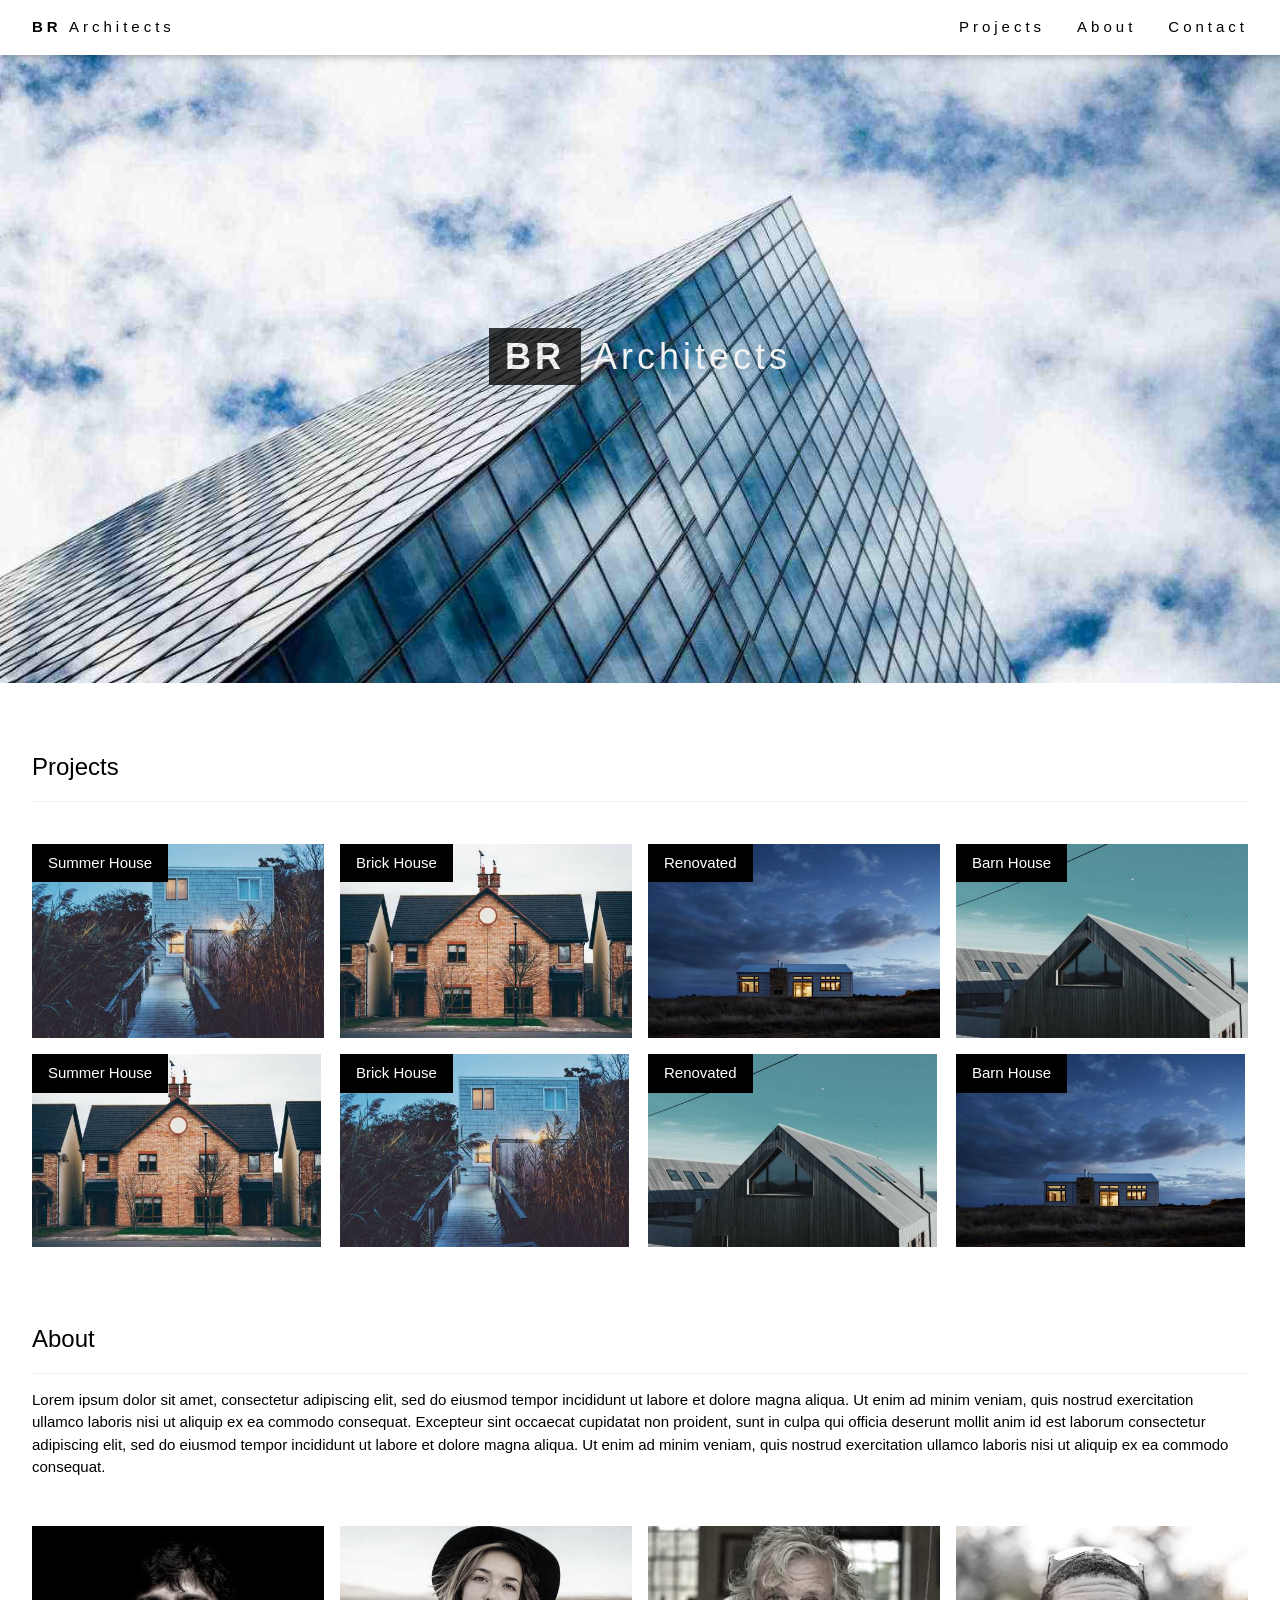
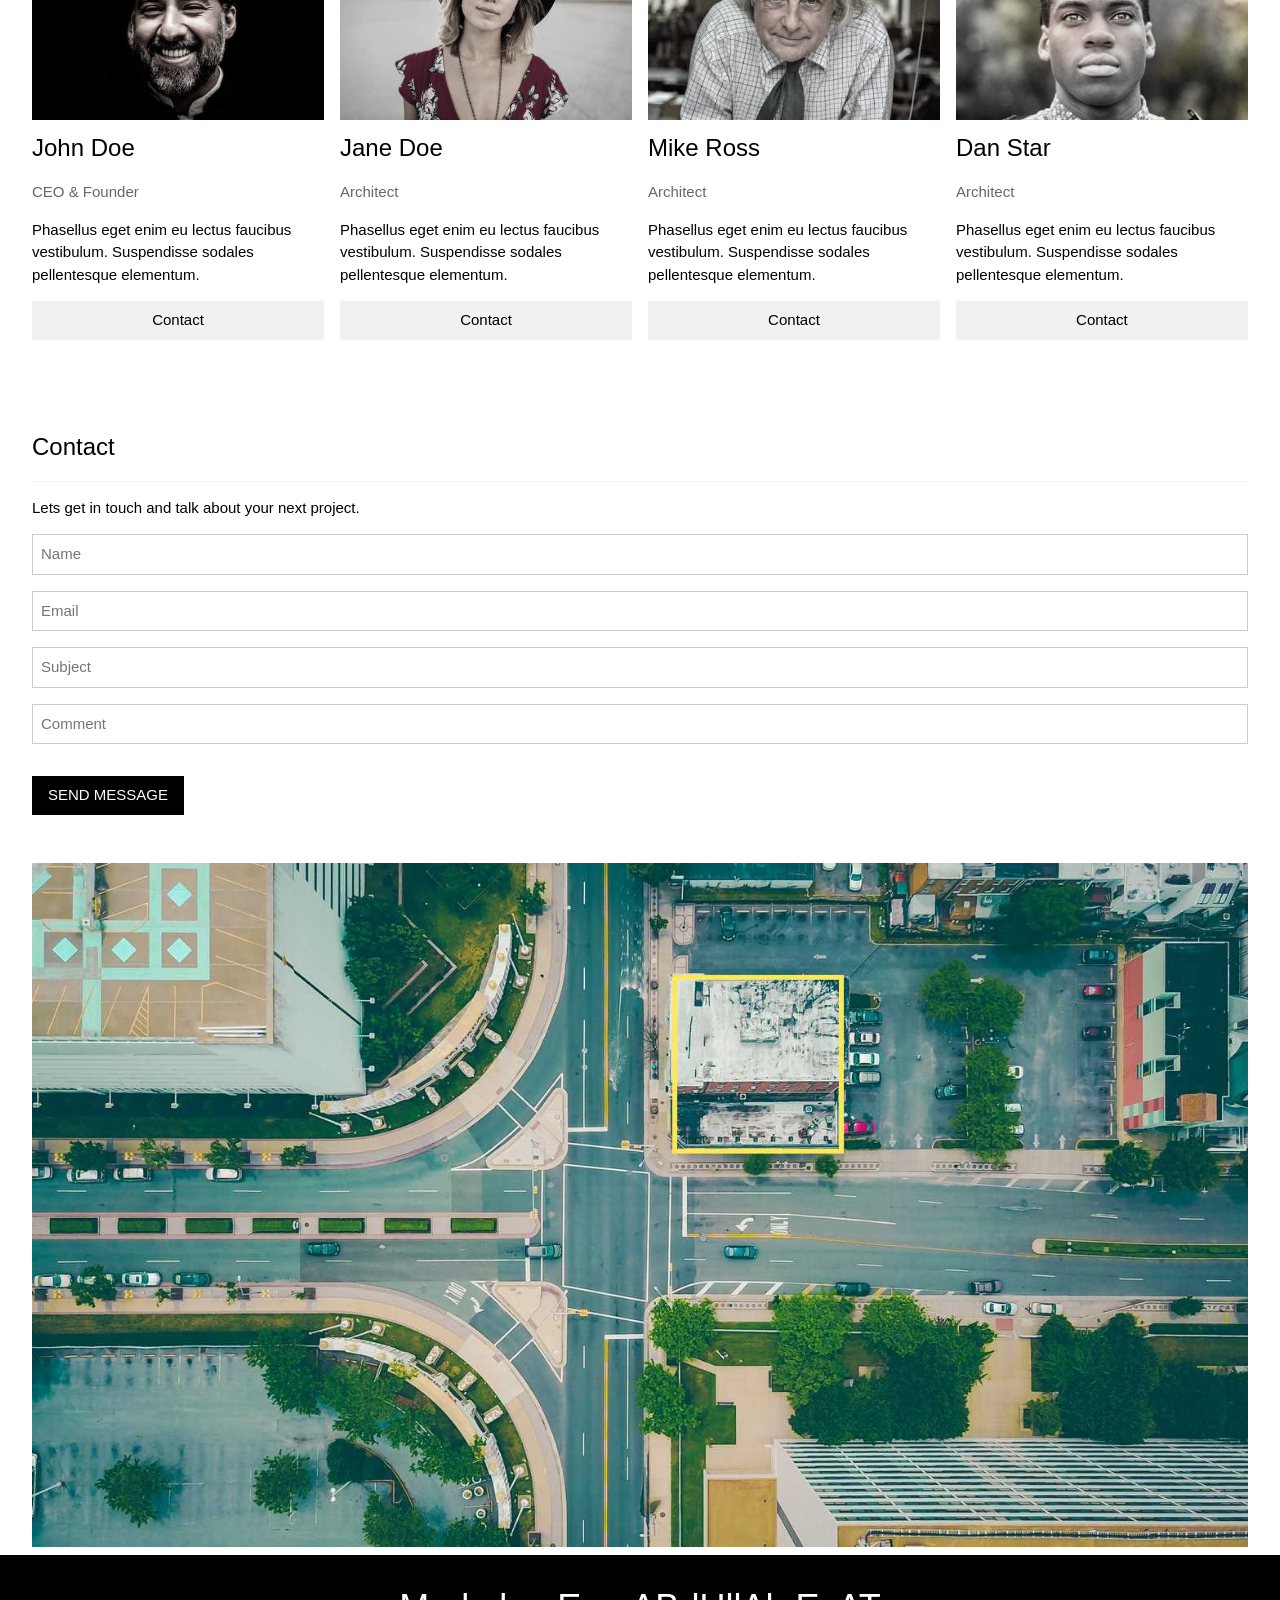
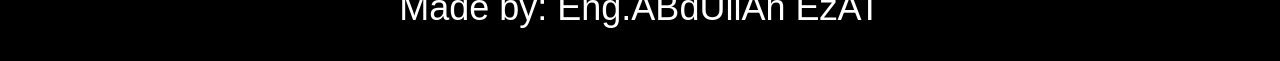
<file: Projects/task arwa/index.html>
<!-- <!DOCTYPE html>
<html lang="en">
<head>
    <meta charset="UTF-8">
    <meta name="viewport" content="width=device-width, initial-scale=1.0">
    <title>Document</title>
    <link rel="stylesheet" href="style.css">
</head>
<body>
    <div class="div1">
        <div class="divw3">
    
        <a href="#home" class="button" >
            <b>B R</b>
         A  r  c h i t e c t s
        </a>
        <div class="div2">
            <a href="#projects" class="button">P r o j e c t s</a>
            <a href="#about" class="button" >A b o u t</a>
            <a href="#contact" class="button">C o n t a c t</a>
        </div>
        </div>
    </div>
    <div class="div3">
     <h1 >
        <span>
            <b>B R</b>
        </span>
        <span class="ar"> A  r  c h i t e c t s</span>
     </h1>
    </div>
</body>
</html> -->
<!DOCTYPE html>
<html>
<head>
<title>W3.CSS Template</title>
<meta charset="UTF-8">
<meta name="viewport" content="width=device-width, initial-scale=1">
<link rel="stylesheet" href="https://www.w3schools.com/w3css/4/w3.css">
</head>
<body>

<!-- Navbar (sit on top) -->
<div class="w3-top">
  <div class="w3-bar w3-white w3-wide w3-padding w3-card">
    <a href="#home" class="w3-bar-item w3-button"><b>BR</b> Architects</a>
    <!-- Float links to the right. Hide them on small screens -->
    <div class="w3-right w3-hide-small">
      <a href="#projects" class="w3-bar-item w3-button">Projects</a>
      <a href="#about" class="w3-bar-item w3-button">About</a>
      <a href="#contact" class="w3-bar-item w3-button">Contact</a>
    </div>
  </div>
</div>

<!-- Header -->
<header class="w3-display-container w3-content w3-wide" style="max-width:1500px;" id="home">
  <img class="w3-image" src="architect.jpg" alt="Architecture" width="1500" height="800">
  <div class="w3-display-middle w3-margin-top w3-center">
    <h1 class="w3-xxlarge w3-text-white"><span class="w3-padding w3-black w3-opacity-min"><b>BR</b></span> <span class="w3-hide-small w3-text-light-grey">Architects</span></h1>
  </div>
</header>

<!-- Page content -->
<div class="w3-content w3-padding" style="max-width:1564px">

  <!-- Project Section -->
  <div class="w3-container w3-padding-32" id="projects">
    <h3 class="w3-border-bottom w3-border-light-grey w3-padding-16">Projects</h3>
  </div>

  <div class="w3-row-padding">
    <div class="w3-col l3 m6 w3-margin-bottom">
      <div class="w3-display-container">
        <div class="w3-display-topleft w3-black w3-padding">Summer House</div>
        <img src="house5.jpg" alt="House" style="width:100%">
      </div>
    </div>
    <div class="w3-col l3 m6 w3-margin-bottom">
      <div class="w3-display-container">
        <div class="w3-display-topleft w3-black w3-padding">Brick House</div>
        <img src="house2 (1).jpg" alt="House" style="width:100%">
      </div>
    </div>
    <div class="w3-col l3 m6 w3-margin-bottom">
      <div class="w3-display-container">
        <div class="w3-display-topleft w3-black w3-padding">Renovated</div>
        <img src="house3 (1).jpg" alt="House" style="width:100%">
      </div>
    </div>
    <div class="w3-col l3 m6 w3-margin-bottom">
      <div class="w3-display-container">
        <div class="w3-display-topleft w3-black w3-padding">Barn House</div>
        <img src="house4.jpg" alt="House" style="width:100%">
      </div>
    </div>
  </div>

  <div class="w3-row-padding">
    <div class="w3-col l3 m6 w3-margin-bottom">
      <div class="w3-display-container">
        <div class="w3-display-topleft w3-black w3-padding">Summer House</div>
        <img src="house2 (1).jpg" alt="House" style="width:99%">
      </div>
    </div>
    <div class="w3-col l3 m6 w3-margin-bottom">
      <div class="w3-display-container">
        <div class="w3-display-topleft w3-black w3-padding">Brick House</div>
        <img src="house5 (1).jpg" alt="House" style="width:99%">
      </div>
    </div>
    <div class="w3-col l3 m6 w3-margin-bottom">
      <div class="w3-display-container">
        <div class="w3-display-topleft w3-black w3-padding">Renovated</div>
        <img src="house4 (1).jpg" alt="House" style="width:99%">
      </div>
    </div>
    <div class="w3-col l3 m6 w3-margin-bottom">
      <div class="w3-display-container">
        <div class="w3-display-topleft w3-black w3-padding">Barn House</div>
        <img src="house3 (1).jpg" alt="House" style="width:99%">
      </div>
    </div>
  </div>

  <!-- About Section -->
  <div class="w3-container w3-padding-32" id="about">
    <h3 class="w3-border-bottom w3-border-light-grey w3-padding-16">About</h3>
    <p>Lorem ipsum dolor sit amet, consectetur adipiscing elit, sed do eiusmod tempor incididunt ut labore et dolore magna aliqua. Ut enim ad minim veniam, quis nostrud exercitation ullamco laboris nisi ut aliquip ex ea commodo consequat. Excepteur sint
      occaecat cupidatat non proident, sunt in culpa qui officia deserunt mollit anim id est laborum consectetur adipiscing elit, sed do eiusmod tempor incididunt ut labore et dolore magna aliqua. Ut enim ad minim veniam, quis nostrud exercitation ullamco
      laboris nisi ut aliquip ex ea commodo consequat.
    </p>
  </div>

  <div class="w3-row-padding w3-grayscale">
    <div class="w3-col l3 m6 w3-margin-bottom">
      <img src="team2.jpg" alt="John" style="width:100%">
      <h3>John Doe</h3>
      <p class="w3-opacity">CEO & Founder</p>
      <p>Phasellus eget enim eu lectus faucibus vestibulum. Suspendisse sodales pellentesque elementum.</p>
      <p><button class="w3-button w3-light-grey w3-block">Contact</button></p>
    </div>
    <div class="w3-col l3 m6 w3-margin-bottom">
      <img src="team1.jpg" alt="Jane" style="width:100%">
      <h3>Jane Doe</h3>
      <p class="w3-opacity">Architect</p>
      <p>Phasellus eget enim eu lectus faucibus vestibulum. Suspendisse sodales pellentesque elementum.</p>
      <p><button class="w3-button w3-light-grey w3-block">Contact</button></p>
    </div>
    <div class="w3-col l3 m6 w3-margin-bottom">
      <img src="team3.jpg" alt="Mike" style="width:100%">
      <h3>Mike Ross</h3>
      <p class="w3-opacity">Architect</p>
      <p>Phasellus eget enim eu lectus faucibus vestibulum. Suspendisse sodales pellentesque elementum.</p>
      <p><button class="w3-button w3-light-grey w3-block">Contact</button></p>
    </div>
    <div class="w3-col l3 m6 w3-margin-bottom">
      <img src="team4.jpg" alt="Dan" style="width:100%">
      <h3>Dan Star</h3>
      <p class="w3-opacity">Architect</p>
      <p>Phasellus eget enim eu lectus faucibus vestibulum. Suspendisse sodales pellentesque elementum.</p>
      <p><button class="w3-button w3-light-grey w3-block">Contact</button></p>
    </div>
  </div>

  <!-- Contact Section -->
  <div class="w3-container w3-padding-32" id="contact">
    <h3 class="w3-border-bottom w3-border-light-grey w3-padding-16">Contact</h3>
    <p>Lets get in touch and talk about your next project.</p>
    <form action="/action_page.php" target="_blank">
      <input class="w3-input w3-border" type="text" placeholder="Name" required name="Name">
      <input class="w3-input w3-section w3-border" type="text" placeholder="Email" required name="Email">
      <input class="w3-input w3-section w3-border" type="text" placeholder="Subject" required name="Subject">
      <input class="w3-input w3-section w3-border" type="text" placeholder="Comment" required name="Comment">
      <button class="w3-button w3-black w3-section" type="submit">
        <i class="fa fa-paper-plane"></i> SEND MESSAGE
      </button>
    </form>
  </div>
  
<!-- Image of location/map -->
<div class="w3-container">
  <img src="map.jpg" class="w3-image" style="width:100%">
</div>

<!-- End page content -->
</div>


<!-- Footer -->
<footer class="w3-center w3-black w3-padding-16">
<h1>Made by: Eng.ABdUllAh EzAT</h1>
</footer>

</body>
</html>
</file>
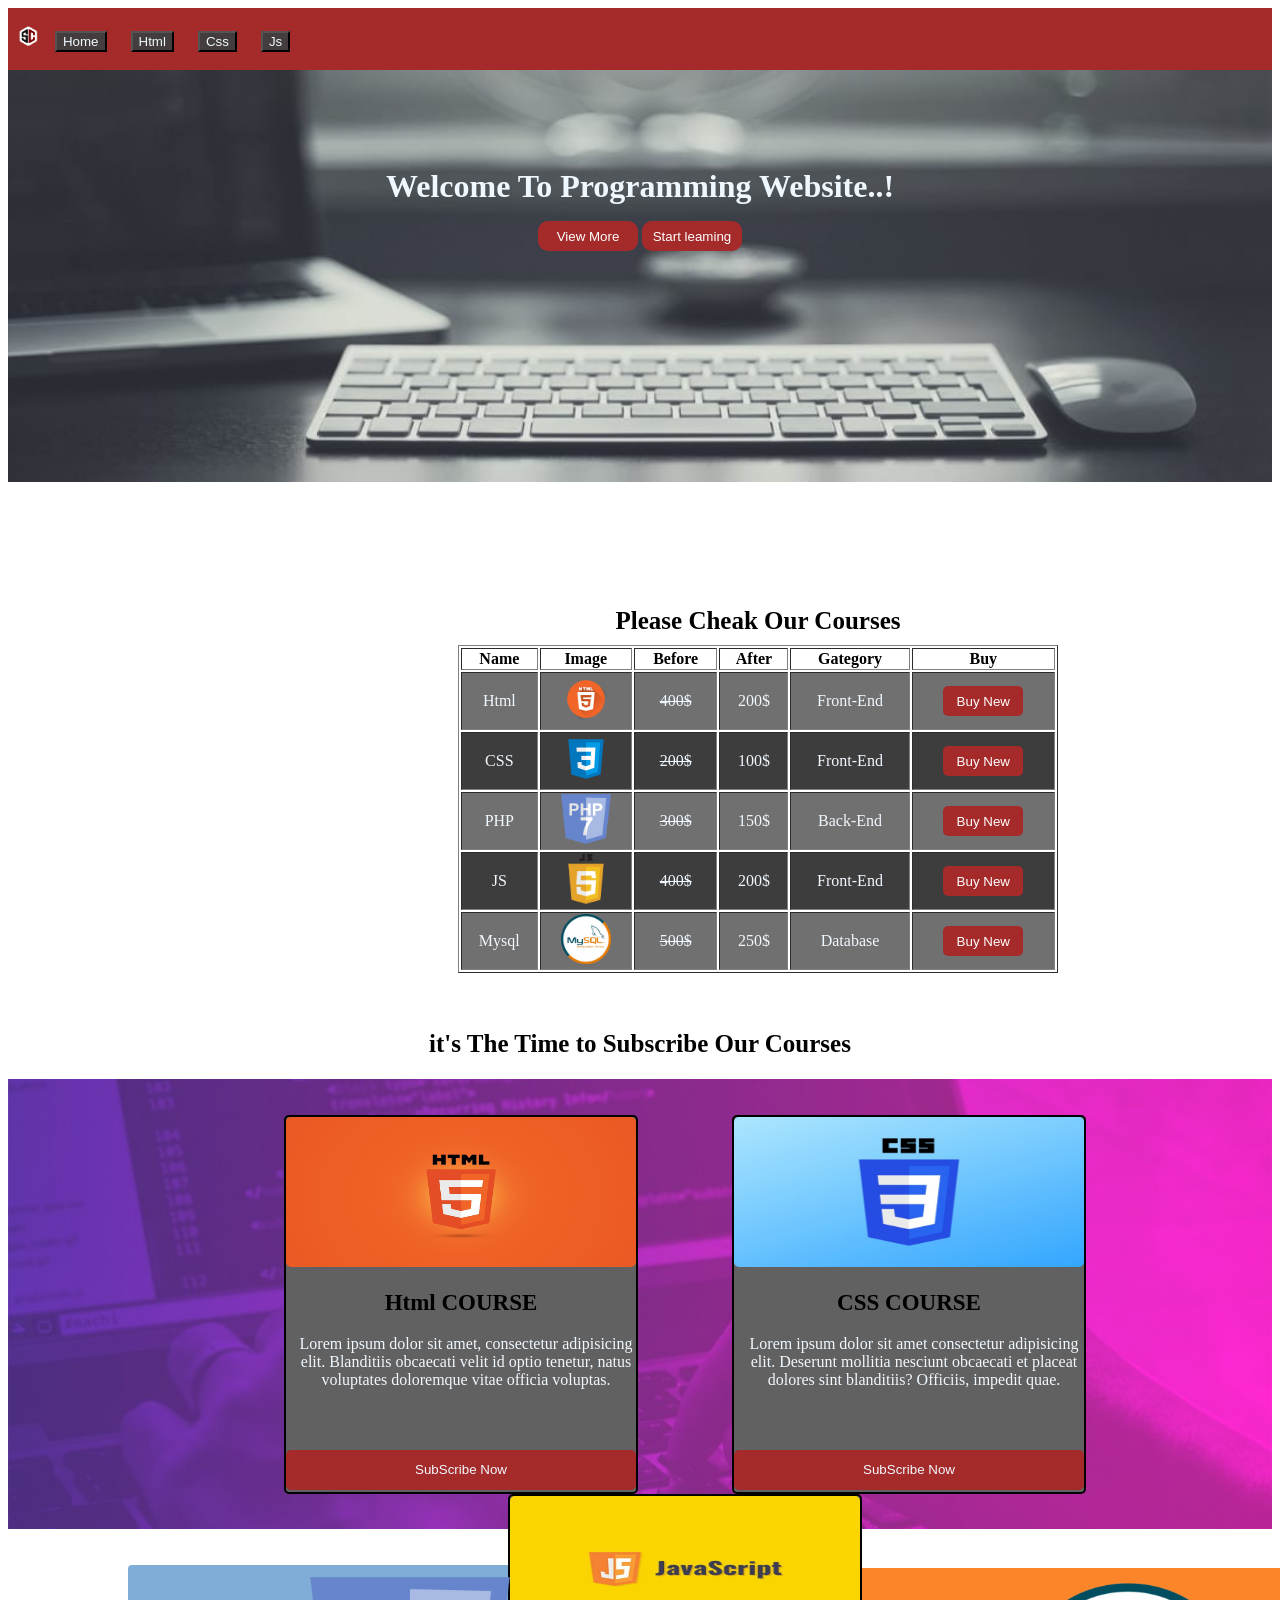
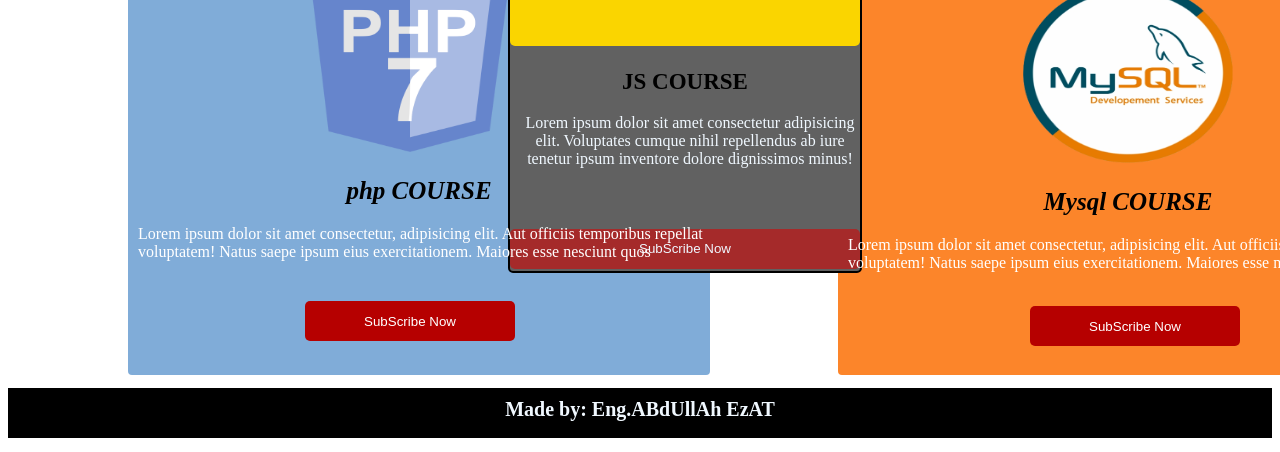
<file: Projects/task aya/index.html>
<!DOCTYPE html>
<html lang="en">
<head>
    <meta charset="UTF-8">
    <meta name="viewport" content="width=device-width, initial-scale=1.0">
    <title>Document</title>
    <link rel="stylesheet" href="style.css">
</head>
<body>

<div class="div0">
    <img src="./image/logo.png" alt="">
    <button>Home</button>
    <button>Html</button>
    <button>Css</button>
    <button> Js</button>
</div> 

<div class="div1">
    <h1>Welcome To Programming Website..!</h1>
    <button>View More</button>
    <button>Start leaming</button>
</div>
<br>
<br>

<table border="1">
    <caption>Please Cheak Our Courses</caption>
    <thead>
        <tr>
            <th>Name</th>
            <th>Image</th>
            <th> Before</th>
            <th>After</th>
            <th>Gategory</th>
            <th>Buy</th>
        </tr>
    </thead>
    <tbody>
        <tr>
            <td>Html</td>
            <td><img src="./image/html.png" alt=""></td>
            <td><del>400$</del></td>
            <td>200$</td>
            <td>Front-End</td>
            <td><button> Buy New </button></td>
        </tr>
        <tr class="tr2">
            <td>CSS</td>
            <td><img src="./image/css.png" alt=""></td>
            <td><del>200$</del></td>
            <td>100$</td>
            <td>Front-End</td>
            <td><button> Buy New </button></td>   
        </tr>
        <tr>
            <td>PHP</td>
            <td><img src="./image/php.png" alt=""></td>
            <td><del>300$</del></td>
            <td>150$</td>
            <td>Back-End</td>
            <td><button> Buy New </button></td>
        </tr>
        <tr class="tr2">
            <td>JS</td>
            <td><img src="./image/js.png" alt=""></td>
            <td><del>400$</del></td>
            <td>200$</td>
            <td>Front-End</td>
            <td><button> Buy New </button></td>
        </tr>
        <tr>
            <td>Mysql</td>
            <td><img src="./image/mysql.png" alt=""></td>
            <td><del>500$</del></td>
            <td>250$</td>
            <td>Database</td>
            <td><button> Buy New </button></td>
        </tr>
    </tbody>
</table>
<br>
<br>

<h2>it's The Time to Subscribe Our Courses</h2>
<div class="div5">
    <br><br>
    <div class="parent">
        <img src="./image/AEDP0379.JPG" alt="">
        <h2>Html COURSE </h2>
        <p>Lorem ipsum dolor sit amet, consectetur adipisicing elit. Blanditiis obcaecati velit id optio tenetur, natus voluptates doloremque vitae officia voluptas.</p>
        <button>SubScribe Now</button>
    </div>
    <div class="parent">
        <img src="./image/TJLC0634.JPG" alt="">
        <h2>CSS COURSE</h2>
        <p>Lorem ipsum dolor sit amet consectetur adipisicing elit. Deserunt mollitia nesciunt obcaecati et placeat dolores sint blanditiis? Officiis, impedit quae.</p>
        <button>SubScribe Now</button>
    </div>
    <div class="parent">
        <img src="./image/CRXA2517.JPG" alt="">
        <h2>JS COURSE</h2>
        <p>Lorem ipsum dolor sit amet consectetur adipisicing elit. Voluptates cumque nihil repellendus ab iure tenetur ipsum inventore dolore dignissimos minus!</p>
        <button>SubScribe Now</button>
    </div>
</div>

<br><br>

<div class="container_1">
    <br>
    <img src="./image/php.png" alt="">
    <h2><i>php COURSE</i></h2>
    <p>Lorem ipsum dolor sit amet consectetur, adipisicing elit. Aut officiis temporibus repellat voluptatem! Natus saepe ipsum eius exercitationem. Maiores esse nesciunt quos </p>
    <button>SubScribe Now</button>
</div>

<div class="container_2">
    <img src="./image/mysql.png" alt="">
    <h2><i>Mysql COURSE</i></h2>
    <p>Lorem ipsum dolor sit amet consectetur, adipisicing elit. Aut officiis temporibus repellat voluptatem! Natus saepe ipsum eius exercitationem. Maiores esse nesciunt quos </p>
    <button>SubScribe Now</button>
</div>

<footer>
    <h1>Made by: Eng.ABdUllAh EzAT</h1>
</footer>
</body>
</html>
</file>
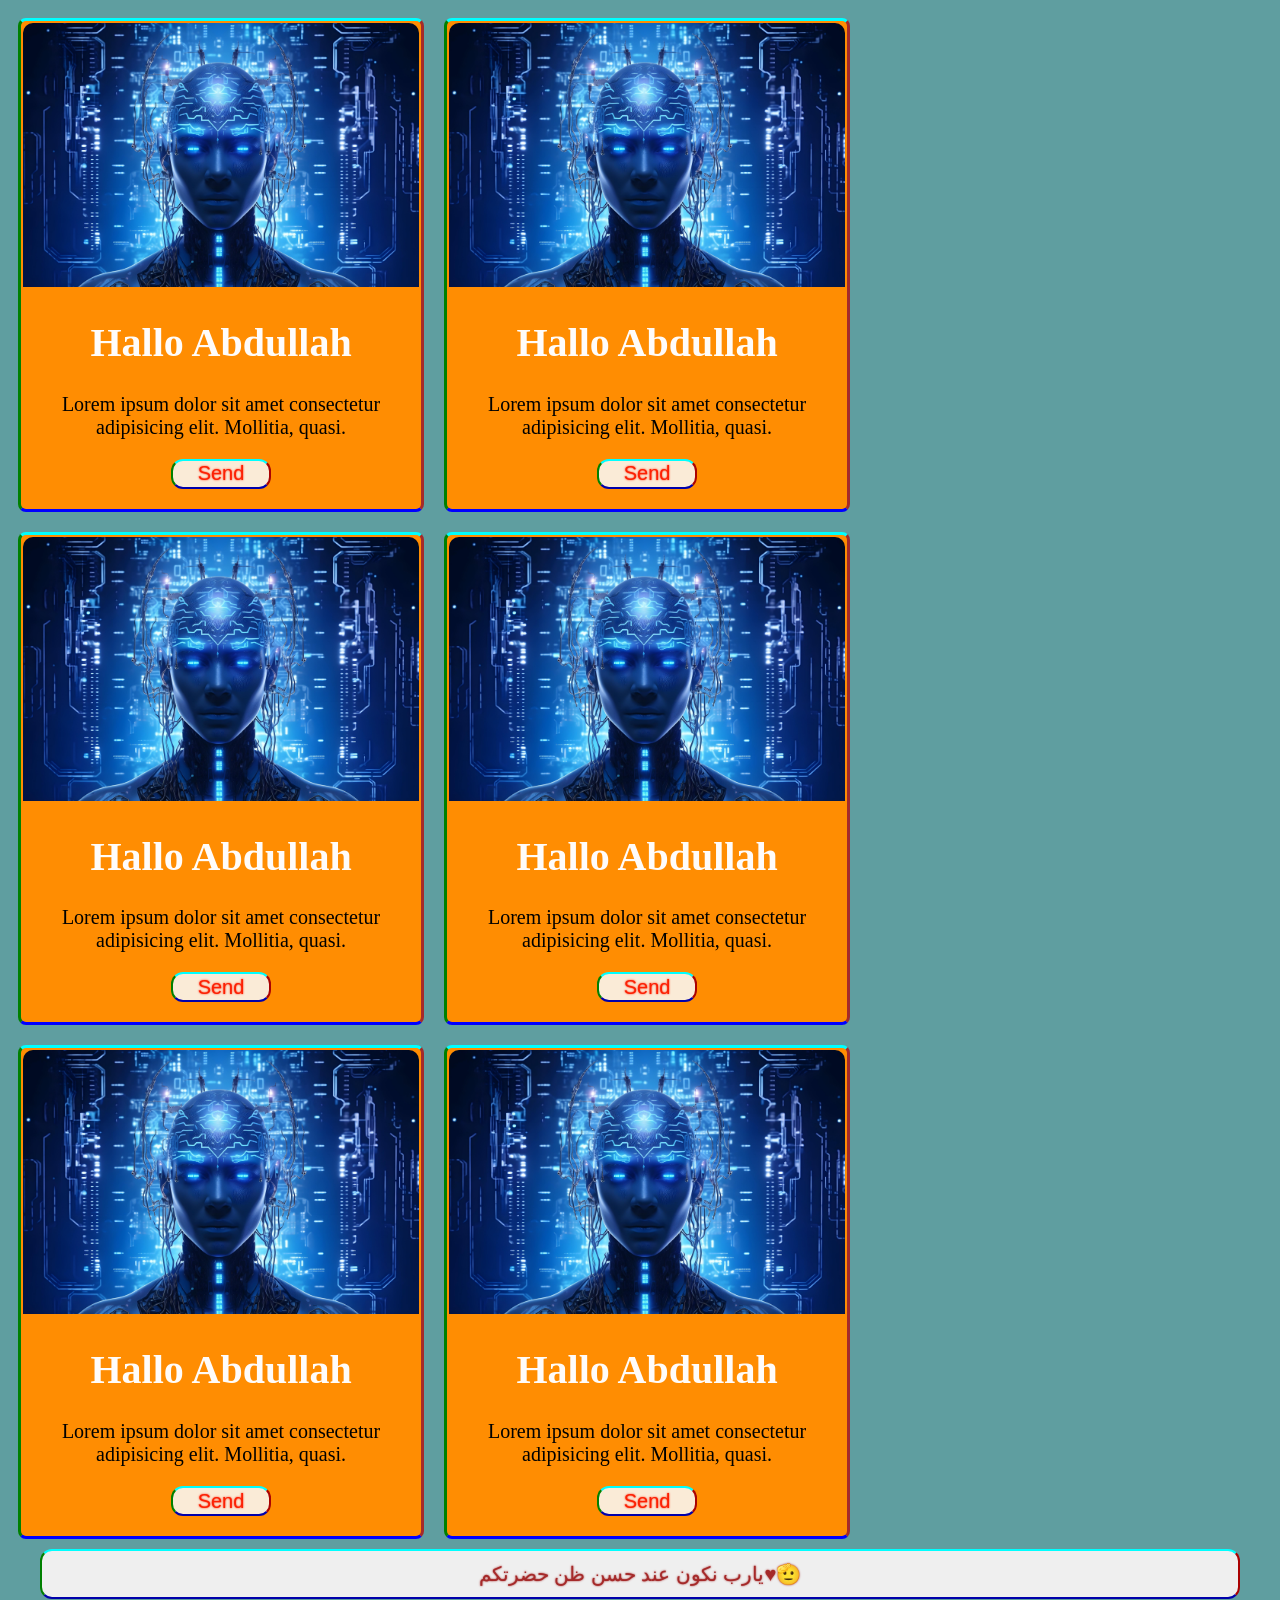
<file: Projects/task MO/index.html>
<!DOCTYPE html>
<html lang="en">
<head>
    <meta charset="UTF-8">
    <meta name="viewport" content="width=device-width, initial-scale=1.0">
    <title>ELdeeb</title>
    <link rel="stylesheet" href="style.css">
</head>
<body>
    <div  class="parent">
        <img src="WhatsApp Image 2024-11-22 at 7.34.02 PM.jpeg" alt="">
        <h1>Hallo Abdullah</h1>
        <p>Lorem ipsum dolor sit amet consectetur adipisicing elit. Mollitia, quasi.</p>
        <button style="color: rgb(252, 33, 4); background-color: antiquewhite;">Send</button>
    </div>
    <div class="parent">
        <img src="WhatsApp Image 2024-11-22 at 7.34.02 PM.jpeg" alt="">
        <h1>Hallo Abdullah</h1>
        <p>Lorem ipsum dolor sit amet consectetur adipisicing elit. Mollitia, quasi.</p>
        <button style="color: rgb(252, 33, 4); background-color: antiquewhite;">Send</button>
       </div>
       <div class="parent">
        <img src="WhatsApp Image 2024-11-22 at 7.34.02 PM.jpeg" alt="">
        <h1>Hallo Abdullah</h1>
        <p>Lorem ipsum dolor sit amet consectetur adipisicing elit. Mollitia, quasi.</p>
        
        <button style="color: rgb(252, 33, 4); background-color: antiquewhite;">Send</button>
       </div>
       
       <div class="parent">
        <img src="WhatsApp Image 2024-11-22 at 7.34.02 PM.jpeg" alt="">
        <h1>Hallo Abdullah</h1>
        <p>Lorem ipsum dolor sit amet consectetur adipisicing elit. Mollitia, quasi.</p>
        
        <button style="color: rgb(252, 33, 4); background-color: antiquewhite;">Send</button>
       </div>
       <div class="parent">
        <img src="WhatsApp Image 2024-11-22 at 7.34.02 PM.jpeg" alt="">
        <h1>Hallo Abdullah</h1>
        <p>Lorem ipsum dolor sit amet consectetur adipisicing elit. Mollitia, quasi.</p>
        <button style="color: rgb(252, 33, 4); background-color: antiquewhite;">Send</button>
       </div>
       <div class="parent">
        <img src="WhatsApp Image 2024-11-22 at 7.34.02 PM.jpeg" alt="">
        <h1>Hallo Abdullah</h1>
        <p>Lorem ipsum dolor sit amet consectetur adipisicing elit. Mollitia, quasi.</p>
        <button style="color: rgb(252, 33, 4); background-color: antiquewhite;">Send</button>
       </div>
       <div class="bot">
        <button >يارب نكون عند حسن ظن حضرتكم♥️🫡</button>
       </div>
</body>
</html>
</file>
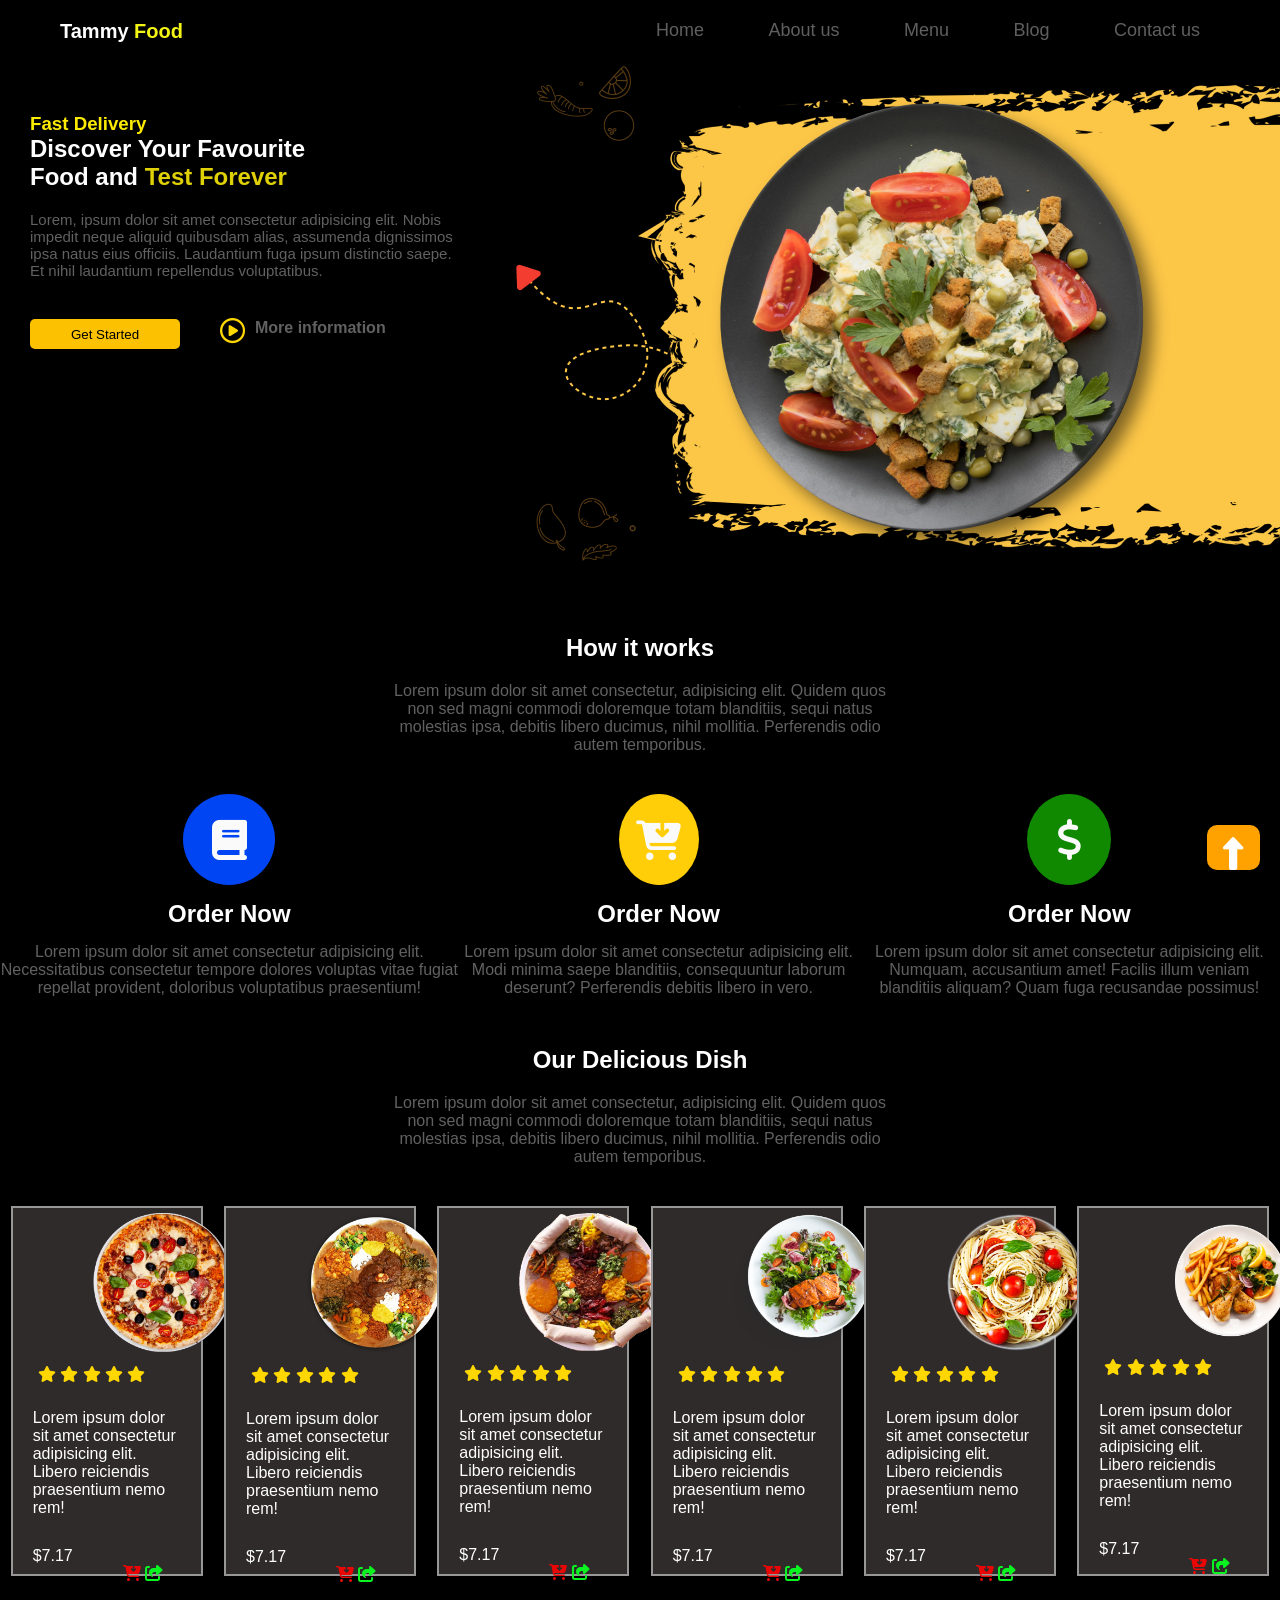
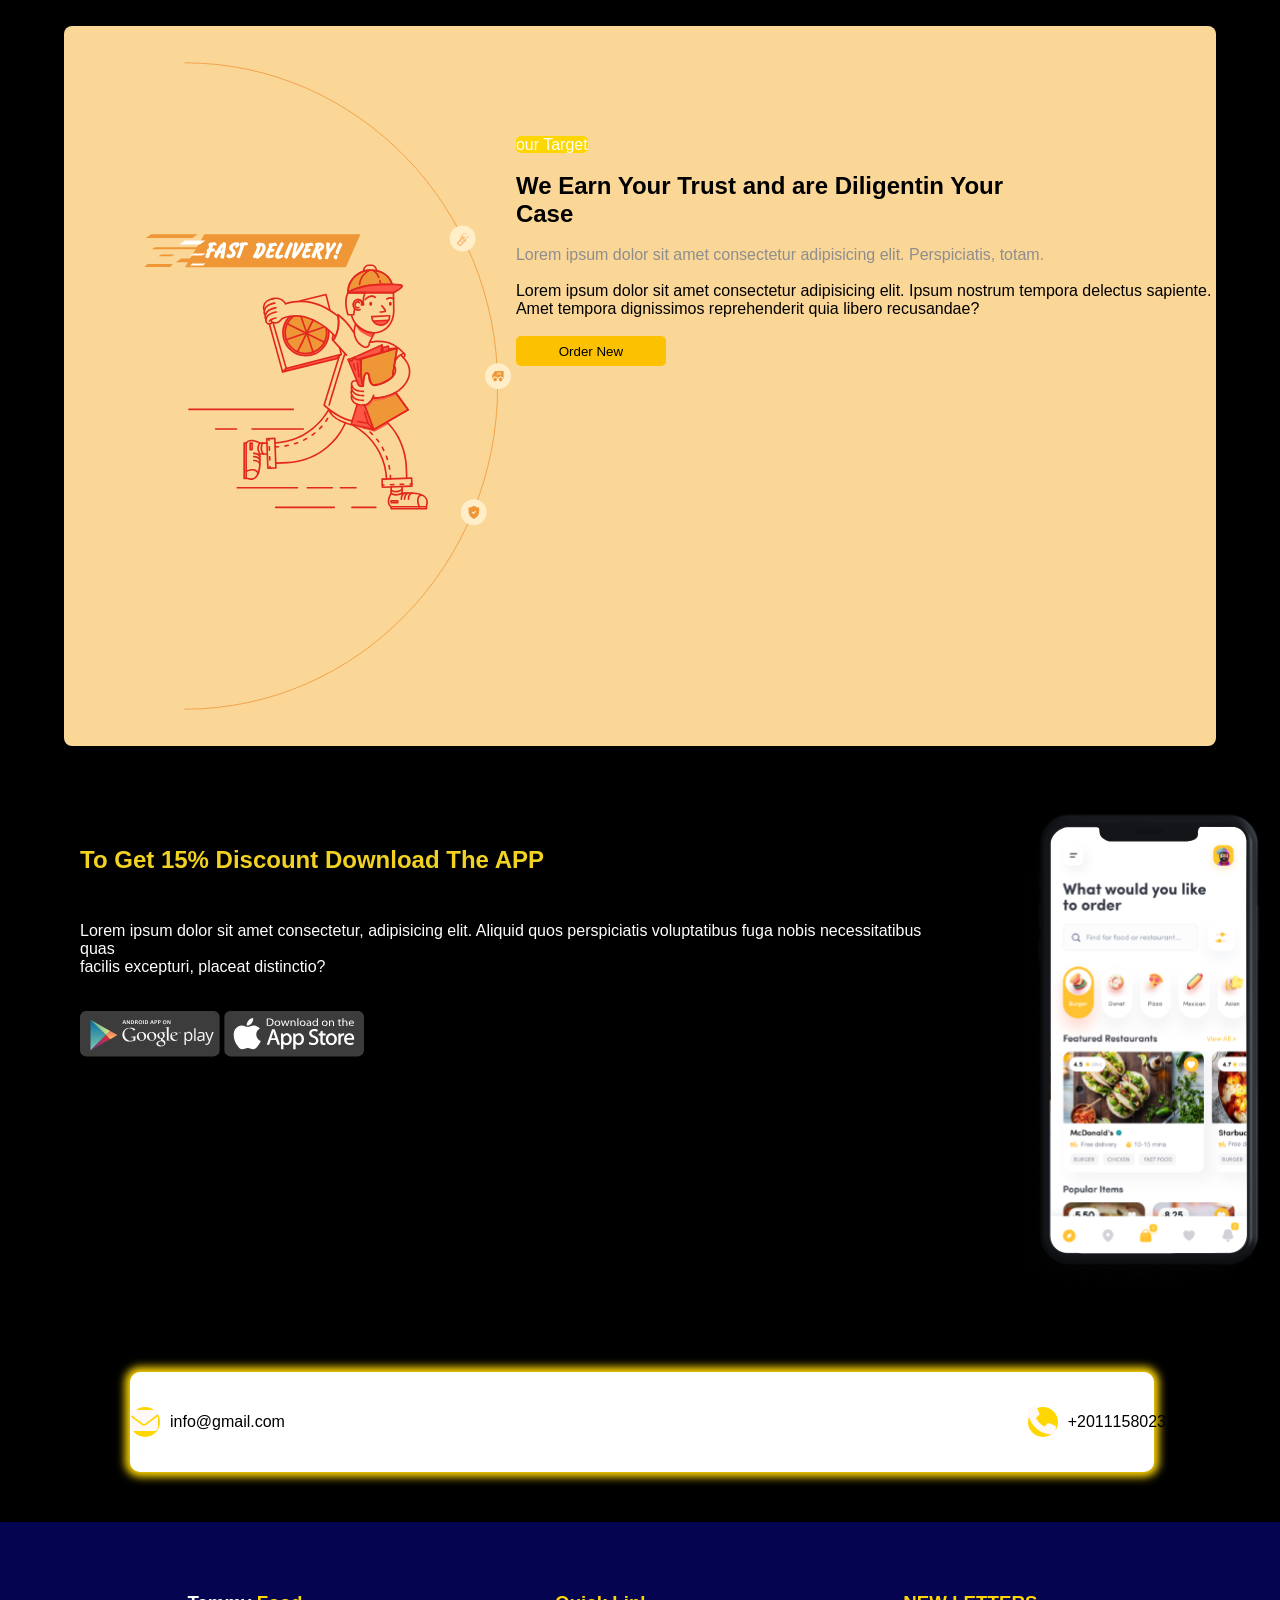
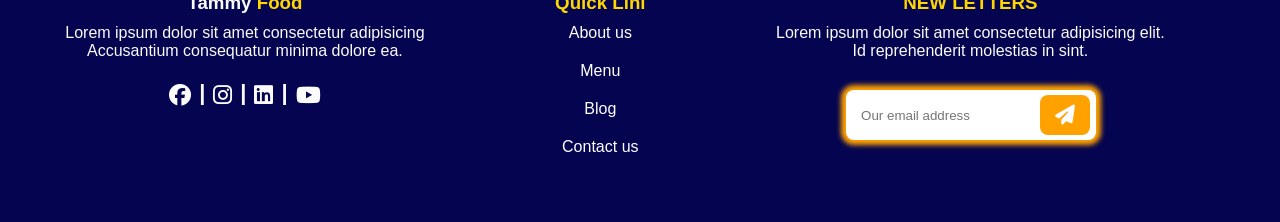
<file: Projects/eng.mo/eng.mo/index.html>
<!DOCTYPE html>
<html lang="en">
<head>
    <meta charset="UTF-8">
    <meta name="viewport" content="width=device-width, initial-scale=1.0">
    <title>يروجيكت</title>
    <link rel="stylesheet" href="style.css">
    <link rel="stylesheet" href="https://cdnjs.cloudflare.com/ajax/libs/font-awesome/6.4.2/css/all.min.css" integrity="sha512-z3gLpd7yknf1YoNbCzqRKc4qyor8gaKU1qmn+CShxbuBusANI9QpRohGBreCFkKxLhei6S9CQXFEbbKuqLg0DA==" crossorigin="anonymous" referrerpolicy="no-referrer" />
</head>
<body>
    <div class="div88">
        <a href="index.html">
            <i class="fa-solid fa-up-long"></i>
        </a>
    </div>

    <header class="header1">
        <div class="nav-left">
            <p>Tammy <span>Food</span></p>
            <div class="nav-right ">
                <a href="#Home">Home</a>
                <a href="#About us">About us</a>
                <a href="#menu">Menu</a>
                <a href="#Blog">Blog</a>
                <a href="#Contact us">Contact us</a>     
            </div>
        </div>
    </header>

    <div class="header2">
        <div class="navleft">
            <h3>Fast Delivery</h3>
            <h2>Discover Your Favourite</h2>
            <h2>Food and <span>Test Forever</span></h2>
            <p>Lorem, ipsum dolor sit amet consectetur adipisicing elit. Nobis impedit neque aliquid quibusdam alias, assumenda dignissimos ipsa natus eius officiis. Laudantium fuga ipsum distinctio saepe. Et nihil laudantium repellendus voluptatibus.</p>
            <div class="btu">
                <button>Get Started</button>
                <i class="fa-regular fa-circle-play" style="color: gold;"></i>
                <h4>More information</h4>
            </div>
        </div>
        <div class="img" >
            <img src="Group.png" alt="">
        </div>
    </div>
    <div class="header3">
        <h2>How it works</h2>
        <p>Lorem ipsum dolor sit amet consectetur, adipisicing elit. Quidem quos non sed magni commodi doloremque totam blanditiis, sequi natus molestias ipsa, debitis libero ducimus, nihil mollitia. Perferendis odio autem temporibus. </p>
    </div>
    <div class="parent">
        <div class="icon1">
            <i class="fa-solid fa-book"></i>
            <h2>Order Now</h2>
            <p>Lorem ipsum dolor sit amet consectetur adipisicing elit. Necessitatibus consectetur tempore dolores voluptas vitae fugiat repellat provident, doloribus voluptatibus praesentium!</p>
        </div>
        <div class="icon2" >
            <i class="fa-solid fa-cart-arrow-down"></i>
            <h2>Order Now</h2>
            <p>Lorem ipsum dolor sit amet consectetur adipisicing elit. Modi minima saepe blanditiis, consequuntur laborum deserunt? Perferendis debitis libero in vero.
            </p>
        </div>
        <div class="icon3" >
            <i class="fa-solid fa-dollar-sign"></i>
            <h2>Order Now</h2>
            <p>Lorem ipsum dolor sit amet consectetur adipisicing elit. Numquam, accusantium amet! Facilis illum veniam blanditiis aliquam? Quam fuga recusandae possimus!</p>
        </div>
    </div>
    <div class="header4">
        <h2>Our Delicious Dish</h2>
        <p>Lorem ipsum dolor sit amet consectetur, adipisicing elit. Quidem quos non sed magni commodi doloremque totam blanditiis, sequi natus molestias ipsa, debitis libero ducimus, nihil mollitia. Perferendis odio autem temporibus. </p>
    </div>

    <div class="dishs">
        <div class="card">
            <img src="1.png" alt="">
            <div class="star">
                <i class="fa-solid fa-star" ></i>
                <i class="fa-solid fa-star"></i>
                <i class="fa-solid fa-star"></i>
                <i class="fa-solid fa-star"></i>
                <i class="fa-solid fa-star"></i>
            </div>
            <p>Lorem ipsum dolor sit amet consectetur adipisicing elit. Libero reiciendis praesentium nemo rem!</p>
            <p>$7.17 
                <i class="fa-solid fa-cart-arrow-down"></i>
                <i class="fa-solid fa-share-from-square"></i>
            </p>
        </div>
    
        <div class="card">
            <img src="2.png" alt="">
            <div class="star">
                <i class="fa-solid fa-star" ></i>
                <i class="fa-solid fa-star" ></i>
                <i class="fa-solid fa-star" ></i>
                <i class="fa-solid fa-star" ></i>
                <i class="fa-solid fa-star" ></i>
            </div>
            <p>Lorem ipsum dolor sit amet consectetur adipisicing elit. Libero reiciendis praesentium nemo rem!</p>
            <p>$7.17 
                <i class="fa-solid fa-cart-arrow-down"></i>
                <i class="fa-solid fa-share-from-square"></i>
            </p>
        </div>
    
        <div class="card">
            <img src="3.png" alt="">
            <div class="star">
                <i class="fa-solid fa-star"></i>
                <i class="fa-solid fa-star"></i>
                <i class="fa-solid fa-star"></i>
                <i class="fa-solid fa-star"></i>
                <i class="fa-solid fa-star"></i>
            </div>
            <p>Lorem ipsum dolor sit amet consectetur adipisicing elit. Libero reiciendis praesentium nemo rem!</p>
            <p>$7.17 
                <i class="fa-solid fa-cart-arrow-down"></i>
                <i class="fa-solid fa-share-from-square"></i>
            </p>
        </div>
    
        <div class="card">
            <img src="4.png" alt="">
            <div class="star">
                <i class="fa-solid fa-star"></i>
                <i class="fa-solid fa-star"></i>
                <i class="fa-solid fa-star"></i>
                <i class="fa-solid fa-star"></i>
                <i class="fa-solid fa-star"></i>
            </div>
            <p>Lorem ipsum dolor sit amet consectetur adipisicing elit. Libero reiciendis praesentium nemo rem!</p>
            <p>$7.17 
                <i class="fa-solid fa-cart-arrow-down"></i>
                <i class="fa-solid fa-share-from-square"></i>
            </p>
        </div>
    
        <div class="card">
            <img src="5.png" alt="">
            <div class="star">
                <i class="fa-solid fa-star" ></i>
                <i class="fa-solid fa-star" ></i>
                <i class="fa-solid fa-star" ></i>
                <i class="fa-solid fa-star" ></i>
                <i class="fa-solid fa-star" ></i>
            </div>
            <p>Lorem ipsum dolor sit amet consectetur adipisicing elit. Libero reiciendis praesentium nemo rem!</p>
            <p>$7.17 
                <i class="fa-solid fa-cart-arrow-down"></i>
                <i class="fa-solid fa-share-from-square"></i>
            </p>
        </div>

        <div class="card">
            <img src="6.png" alt="">
            <div class="star">
                <i class="fa-solid fa-star"></i>
                <i class="fa-solid fa-star"></i>
                <i class="fa-solid fa-star"></i>
                <i class="fa-solid fa-star"></i>
                <i class="fa-solid fa-star"></i>
            </div>
            <p>Lorem ipsum dolor sit amet consectetur adipisicing elit. Libero reiciendis praesentium nemo rem!</p>
            <p>$7.17 
                <i class="fa-solid fa-cart-arrow-down"></i>
                <i class="fa-solid fa-share-from-square"></i>
            </p>
        </div>
    </div>
    <div class="div2">
        <div class="img">
            <img src="man.svg" alt="">
        </div>
        <div class="boob">
            <p><span>our Target</span></p>
            <br>
            <h2>We Earn Your Trust and are Diligentin Your<br> Case</h2>
            <br>
            <p style="color: rgb(142, 142, 142);">Lorem ipsum dolor sit amet consectetur adipisicing elit. Perspiciatis, totam.</p> <br>
            <p>Lorem ipsum dolor sit amet consectetur adipisicing elit. Ipsum nostrum tempora delectus sapiente.<br> Amet tempora dignissimos reprehenderit quia libero recusandae?</p>
            <br>
            <button>Order New</button>
        </div>
    </div>
    <div  class="phone">
        <div class="h2">
            <h2>To Get 15% Discount Download The APP </h2><br>
            <P>Lorem ipsum dolor sit amet consectetur, adipisicing elit. Aliquid quos perspiciatis voluptatibus fuga nobis necessitatibus quas<br> facilis excepturi, placeat distinctio?</P>
            <img src="google play.svg" alt="">
            <img src="ios.svg" alt="">
        </div>
        <div class="boob3">
            <img src="phone.svg" alt="">
        </div>
    </div>
    <div class="gmail">
        <nav class="gmra ">
            <i class="fa-solid fa-envelope"></i>
            <p>info@gmail.com</p>
        </nav>
        <nav class="gmlef">
            <i class="fa-solid fa-phone"></i>
            <p>+201115802322</p>
        </nav>
    </div>

    <footer>
        <div class="left">
            <h3 >Tammy <span>Food</span></h3>
            <p>Lorem ipsum dolor sit amet consectetur adipisicing <br> Accusantium consequatur minima dolore ea.</p>
                <div class="icons">
                    <i class="fa-brands fa-facebook"></i>
                    <b>|</b>
                    <i class="fa-brands fa-instagram"></i>
                    <b>|</b>
                    <i class="fa-brands fa-linkedin"></i>
                    <b>|</b>
                    <i class="fa-brands fa-youtube"></i>
                </div>
        </div>
        <div class="center">
                <h3><span>Quick Linl</span></h3>
                <a href="#About us">About us</a>
                <a href="#menu">Menu</a>
                <a href="#Blog">Blog</a>
                <a href="#Contact us">Contact us</a> 
        </div>
        <div class="right">
            <h3><span>NEW LETTERS</span></h3>
            <P>Lorem ipsum dolor sit amet consectetur adipisicing elit.<br> Id reprehenderit molestias in sint.</P>
            <form>
                <input type="email" placeholder="Our email address">
                <button type="submit"> 
                    <i class="fa-solid fa-paper-plane"></i>
                </button>
            </form>
        </div>
    </footer>
</body>
</html>
</file>
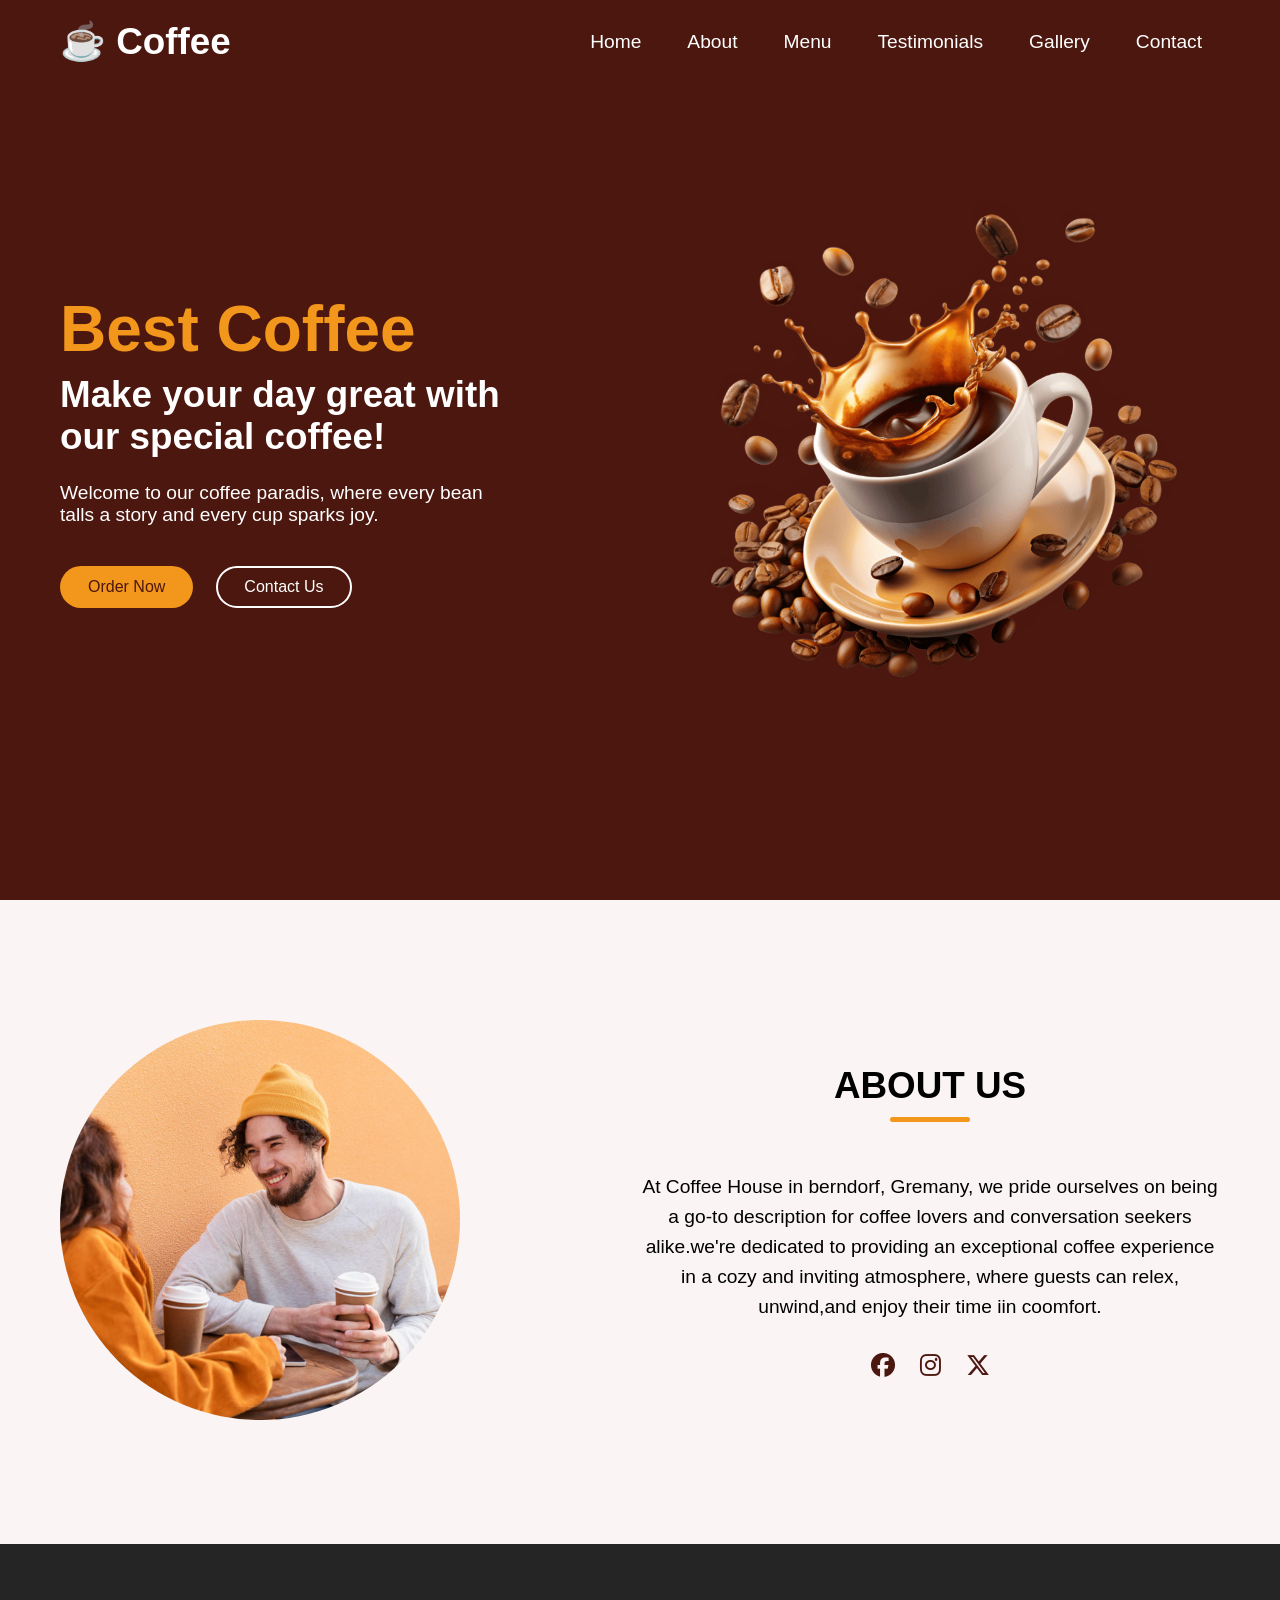
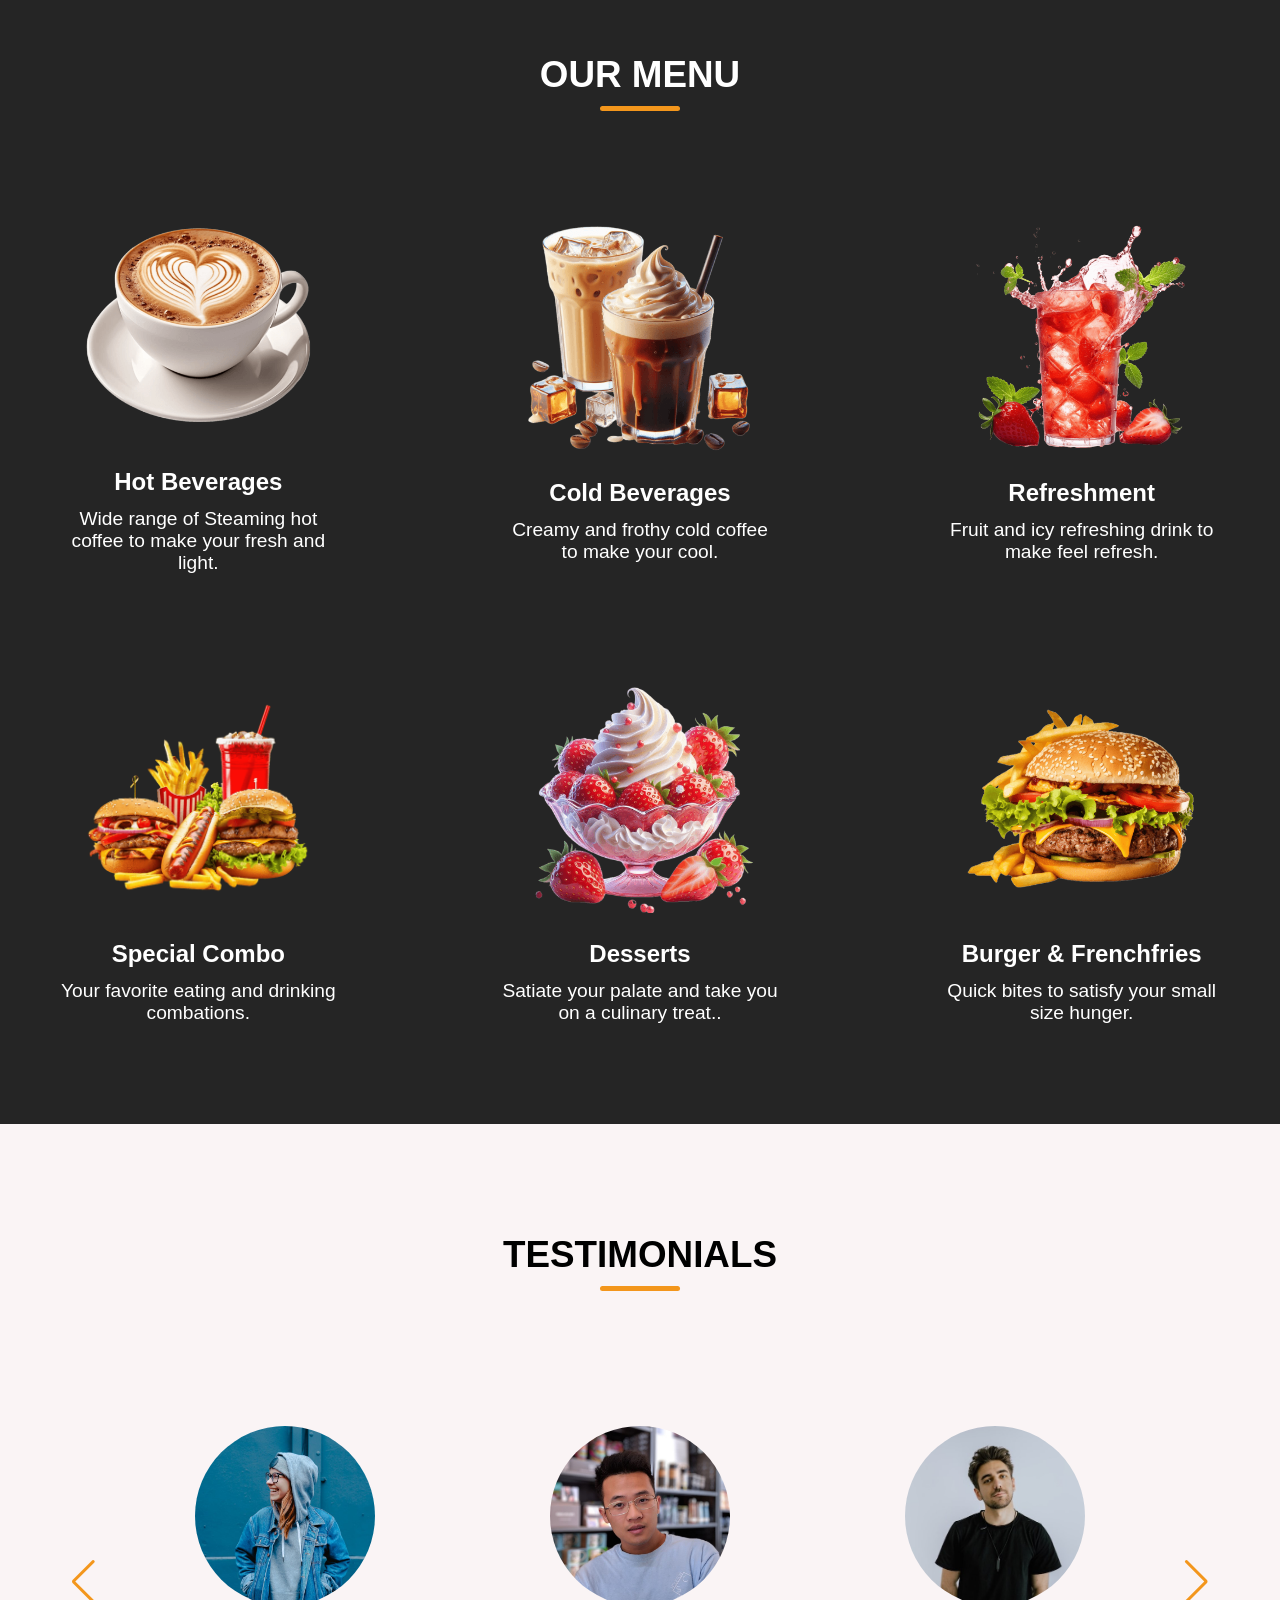
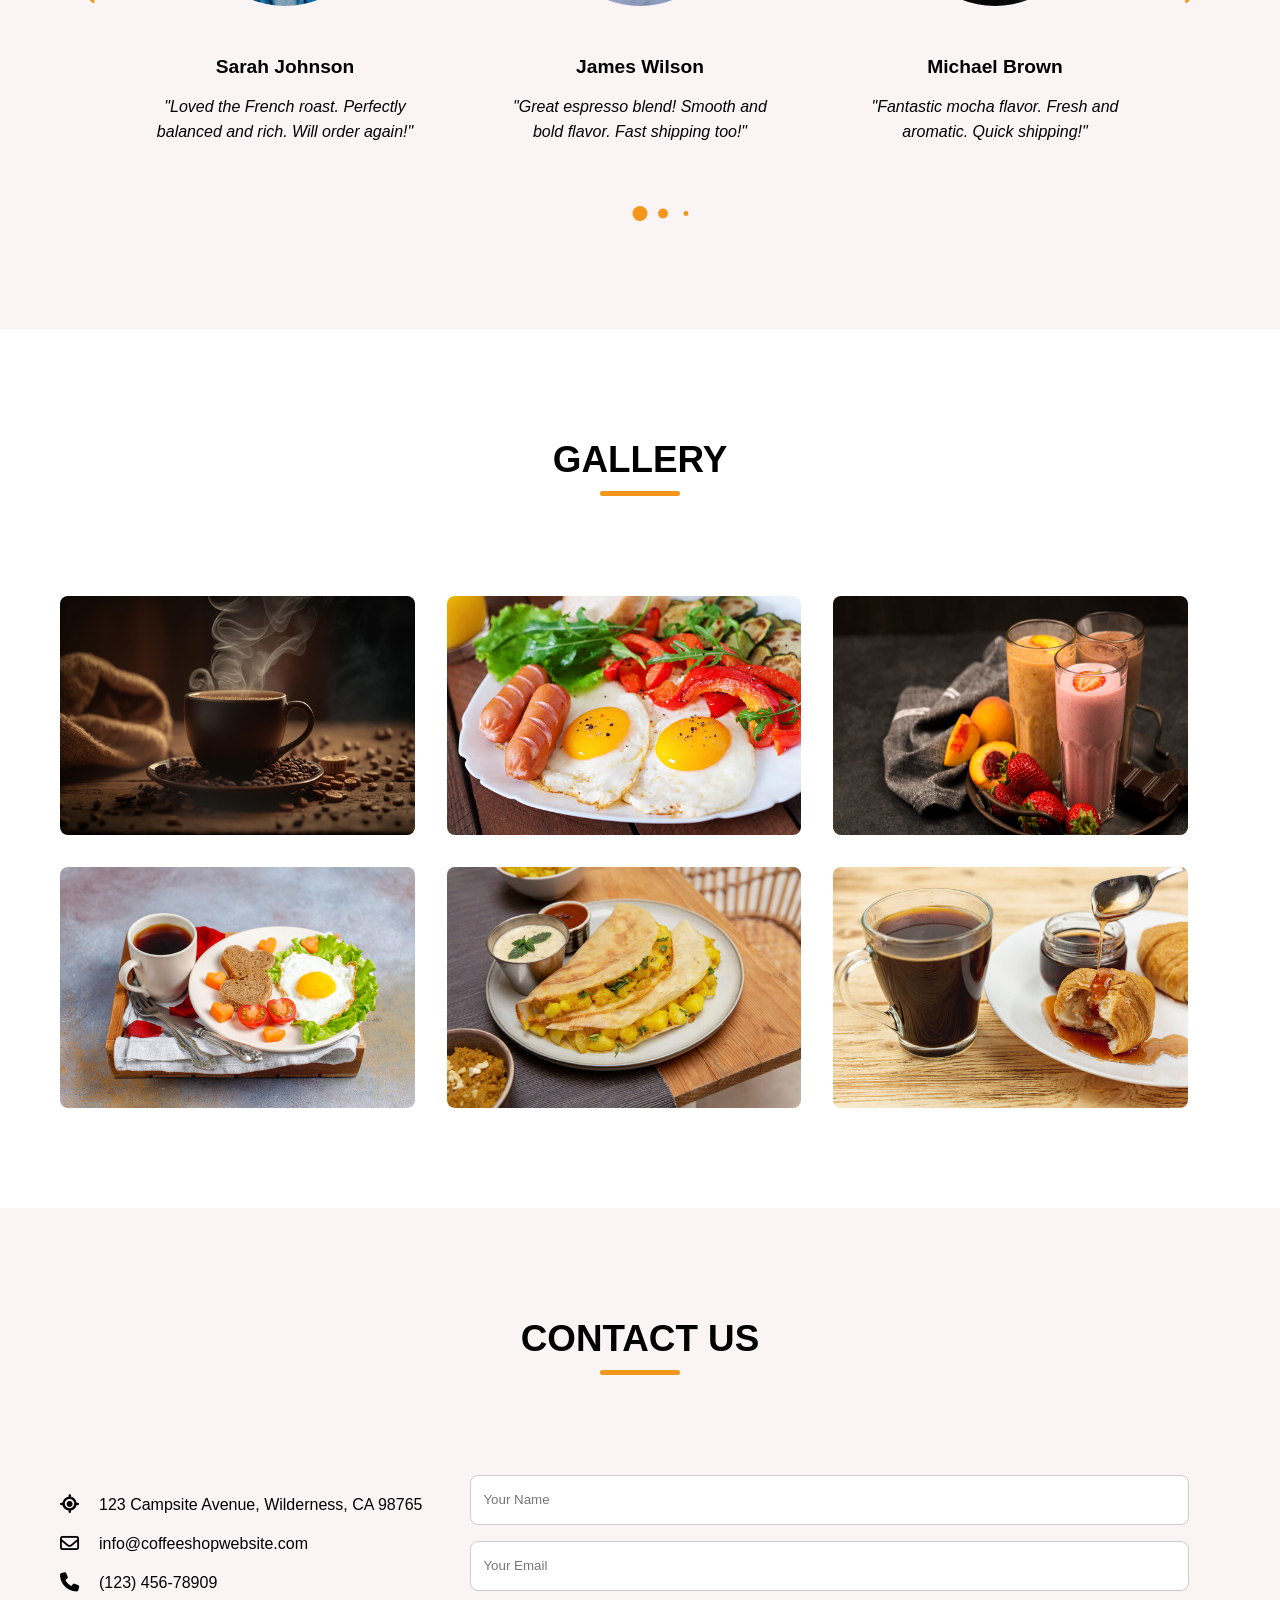
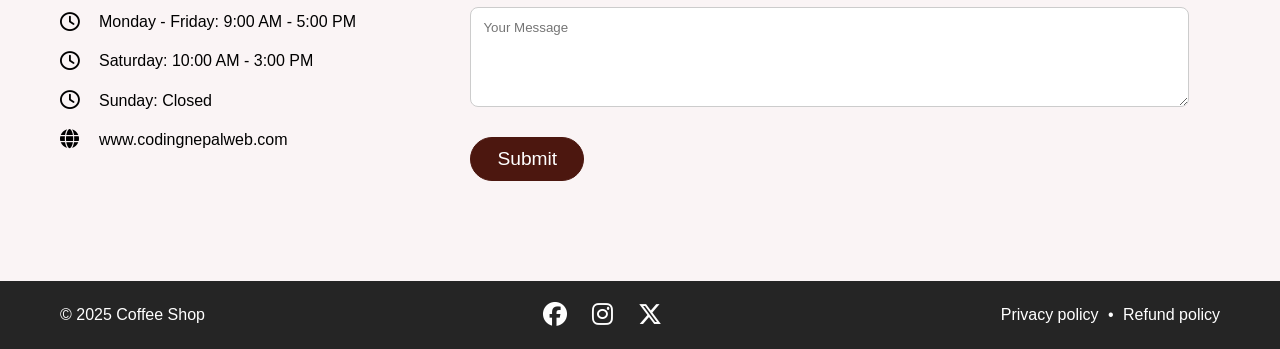
<file: Projects/كافيه/كافيه/index.html>
<!DOCTYPE html>
<html lang="en">
<head>
    <meta charset="UTF-8">
    <meta name="viewport" content="width=device-width, initial-scale=1.0">
    <title>Coffee Website</title>

    <!-- Linking Font Awesome -->
    <link rel="stylesheet" href="https://cdnjs.cloudflare.com/ajax/libs/font-awesome/6.7.2/css/all.min.css">

    <!-- Linking Swiper CSS -->
    <link rel="stylesheet" href="https://cdn.jsdelivr.net/npm/swiper@11/swiper-bundle.min.css">

    <link rel="stylesheet" href="style.css">
</head>
<body>
    <!--header navbar-->
    <header>
        <nav class="navbar section-content">
            <a href="#" class="nav-logo">
                <h2 class="logo-text">☕ Coffee</h2>
            </a>
            <ul class="nav-menu">
                <button id="menu-close-button" class="fas fa-times"></button>
                <li class="nav-itme">
                <a href="#" class="nav-link">Home</a>
                </li>
                <li class="nav-itme">
                <a href="#about" class="nav-link">About</a>
                </li>                
                <li class="nav-itme">
                <a href="#menu" class="nav-link">Menu</a>
                </li>                
                <li class="nav-itme">
                <a href="#testimonials" class="nav-link">Testimonials</a>
                </li>     
                <li class="nav-itme">
                <a href="#gallery" class="nav-link">Gallery</a>
                </li>                
                <li class="nav-itme">
                <a href="#contact" class="nav-link">Contact</a>
                </li>
                </ul>
                <button id="menu-open-button" class="fas fa-bars"></button>

            </nav>
    </header>

    <main>
        <section class="hero-section">
            <div class="section-content">
                <div class="hero-details">
                    <h2 class="title">Best Coffee</h2>
                    <h3 class="subtitle">Make your day great with our special
                        coffee!</h3>
                        <p class="description">Welcome to our coffee paradis, where
                        every bean talls a story and every cup sparks joy.</p>
                        <div class="buttons">
                            <a href="#" class="button order-now">Order Now</a>
                            <a href="#" class="button contact-us">Contact Us</a>
                        </div>
                </div>
                <div class="hero-image-wrapper">
                    <img src="images/coffee-hero-section.png" alt="hero" class="hero-image">
                </div>
            </div>
        </section>

        <!--About section-->
        <section class="about-section" id="about">
            <div class="section-content">
                <div class="about-image-wrapper">
                    <img src="images/about-image.jpg" alt="About" class="about-image">
                </div>
                <div class="about-details">
                    <h2 class="section-title">About Us</h2>
                    <p class="text">At Coffee House in berndorf, Gremany, we pride 
                        ourselves on being a go-to description for coffee lovers and
                        conversation seekers alike.we're dedicated to providing an
                        exceptional coffee experience in a cozy and inviting atmosphere,
                        where guests can relex, unwind,and enjoy their time iin coomfort.
                    </p>
                    <div class="social-link-list">
                        <a href="#" class="social-link"><i class="fa-brands fa-facebook"></i></a>
                        <a href="#" class="social-link"><i class="fa-brands fa-instagram"></i></a>
                        <a href="#" class="social-link"><i class="fa-brands fa-x-twitter"></i></a>
                    </div>
                </div>
            </div>
        </section>

        <!--Menu section--> 
        <section class="menu-section" id="menu">
            <h2 class="section-title">Our Menu</h2>
            <div class="section-content">
                <ul class="menu-list">
                    <li class="menu-item">
                        <img src="images/hot-beverages.png" alt="" class="menu-image">
                        <h3 class="name">Hot Beverages</h3>
                        <p class="text">Wide range of Steaming hot coffee to make your fresh and light.</p>
                    </li>
                    <li class="menu-item">
                        <img src="images/cold-beverages.png" alt="" class="menu-image">
                        <h3 class="name">Cold Beverages</h3>
                        <p class="text">Creamy and frothy cold coffee to make your cool.</p>
                    </li>
                    <li class="menu-item">
                        <img src="images/refreshment.png" alt="" class="menu-image">
                        <h3 class="name">Refreshment</h3>
                        <p class="text">Fruit and icy refreshing drink to make feel refresh.</p>
                    </li>
                    <li class="menu-item">
                        <img src="images/special-combo.png" alt="" class="menu-image">
                        <h3 class="name">Special Combo</h3>
                        <p class="text">Your favorite eating and drinking combations.</p>
                    </li> 
                    <li class="menu-item">
                        <img src="images/desserts.png" alt="" class="menu-image">
                        <h3 class="name">Desserts</h3>
                        <p class="text">Satiate your palate and take you on a culinary treat..</p>
                    </li>
                    <li class="menu-item">
                        <img src="images/burger-frenchfries.png" alt="" class="menu-image">
                        <h3 class="name">Burger & Frenchfries</h3>
                        <p class="text">Quick bites to satisfy your small size hunger.</p>
                    </li>
                </ul>
            </div>
        </section>

        <!--Testimonials section-->
        <section class="testimonials-section" id="testimonials">
            <h2 class="section-title">Testimonials</h2>
            <div class="section-content">
                <div class="slider-container swiper">
                    <div class="slider-wrapper">
                        <ul class="testimonials-list swiper-wrapper">
                            <li class="testimonial swiper-slide">
                                <img src="images/user-1.jpg" alt="User" class="user-image">
                                <h3 class="name">Sarah Johnson</h3>
                                <i class="feedback">"Loved the French roast. Perfectly balanced and rich. Will order again!"</i>
                            </li>

                            <li class="testimonial swiper-slide">
                                <img src="images/user-2.jpg" alt="User" class="user-image">
                                <h3 class="name">James Wilson</h3>
                                <i class="feedback">"Great espresso blend! Smooth and bold flavor. Fast shipping too!"</i>
                            </li>

                            <li class="testimonial swiper-slide">
                                <img src="images/user-3.jpg" alt="User" class="user-image">
                                <h3 class="name">Michael Brown</h3>
                                <i class="feedback">"Fantastic mocha flavor. Fresh and aromatic. Quick shipping!"</i>
                            </li>

                            <li class="testimonial swiper-slide">
                                <img src="images/user-4.jpg" alt="User" class="user-image">
                                <h3 class="name">Emily Harris</h3>
                                <i class="feedback">"Excellent quality! Fresh beans and quick delivery. Highly recommend."</i>
                            </li>

                            <li class="testimonial swiper-slide">
                                <img src="images/user-5.jpg" alt="User" class="user-image">
                                <h3 class="name">Anthony Thompson</h3>
                                <i class="feedback">"Best decaf I've tried! Smooth and flavorful. Arrived promptly."</i>
                            </li>
                        </ul>

                        <div class="swiper-pagination"></div>
                        <div class="swiper-slide-button swiper-button-prev"></div>
                        <div class="swiper-slide-button swiper-button-next"></div>
                    </div>
                </div>
            </div>
        </section>

        <!--Gallery section-->
        <section class="gallery-section" id="gallery">
            <h2 class="section-title">Gallery</h2>
            <div class="section-content">
                <ul class="gallery-list">
                    <li class="gallery-item">
                        <img src="images/gallery-1.jpg" alt="Gallery" class="gallery-image">
                    </li>
                    <li class="gallery-item">
                        <img src="images/gallery-2.jpg" alt="Gallery" class="gallery-image">
                    </li>
                    <li class="gallery-item">
                        <img src="images/gallery-3.jpg" alt="Gallery" class="gallery-image">
                    </li>
                    <li class="gallery-item">
                        <img src="images/gallery-4.jpg" alt="Gallery" class="gallery-image">
                    </li>
                    <li class="gallery-item">
                        <img src="images/gallery-5.jpg" alt="Gallery" class="gallery-image">
                    </li>
                    <li class="gallery-item">
                        <img src="images/gallery-6.jpg" alt="Gallery" class="gallery-image">
                    </li>
                </ul>
            </div>
        </section>

        <!--Contact section-->
        <section class="contact-section" id="contact">
            <h2 class="section-title">Contact Us</h2>
            <div class="section-content">
                <ul class="contact-info-list">
                    <li class="contact-info">
                        <i class="fa-solid fa-location-crosshairs"></i>
                        <p>123 Campsite Avenue, Wilderness, CA 98765</p>
                    </li>
                    <li class="contact-info">
                        <i class="fa-regular fa-envelope"></i>
                        <p>info@coffeeshopwebsite.com</p>
                    </li>
                    <li class="contact-info">
                        <i class="fa-solid fa-phone"></i>
                        <p>(123) 456-78909</p>
                    </li>
                    <li class="contact-info">
                        <i class="fa-regular fa-clock"></i>
                        <p>Monday - Friday: 9:00 AM - 5:00 PM</p>
                    </li>
                    <li class="contact-info">
                        <i class="fa-regular fa-clock"></i>
                        <p>Saturday: 10:00 AM - 3:00 PM</p>
                    </li>
                    <li class="contact-info">
                        <i class="fa-regular fa-clock"></i>
                        <p>Sunday: Closed</p>
                    </li>
                    <li class="contact-info">
                        <i class="fa-solid fa-globe"></i>
                        <p>www.codingnepalweb.com</p>
                    </li>
                </ul>

                <form action="#" class="contact-form">
                    <input type="text" placeholder="Your Name" class="form-input" required>
                    <input type="email" placeholder="Your Email" class="form-input" required>
                    <textarea placeholder="Your Message" class="form-input"></textarea>
                    <button type="submit" class="submit-button">Submit</button>
                </form>
            </div>
        </section>

        <!--Footer section-->
        <footer class="footer-section">
            <div class="section-content">
                <p class="copyright-text">© 2025 Coffee Shop</p>
                <div class="social-link-list">
                    <a href="#" class="social-link"><i class="fa-brands fa-facebook"></i></a>
                    <a href="#" class="social-link"><i class="fa-brands fa-instagram"></i></a>
                    <a href="#" class="social-link"><i class="fa-brands fa-x-twitter"></i></a>
                </div>

                <p class="policy-text">
                    <a href="" target="_blank" class="policy-link">Privacy policy</a>
                    <span class="separator">•</span>
                    <a href="" target="_blank" class="policy-link">Refund policy</a>
                </p>
            </div>
        </footer>
    </main>

    <!-- Linking Swiper script -->
    <script src="https://cdn.jsdelivr.net/npm/swiper@11/swiper-bundle.min.js"></script>

    <!-- Linking custom script -->
    <script src="mine.js"></script>
</body>
</html>
</file>
<file: Projects/task arwa/style.css>
/* 
    .div1{
        color: #000;
        background-color: rgb(250, 250, 250);
        box-shadow: 0 2px 5px 0 rgba(0,0,0,0.16);
        width: 100%;
    }
   .button{
    display: block;
    float:left;
    padding: 4px 16px;
    border: none;
    text-decoration : none;
    color: #000;
   }
   .button:hover{
    color: #000;
    background-color: rgb(185, 185, 185);
   }
   .div2{float: right;}
    h1{
        text-align: center;
        margin-top:16px;
        position: absolute;
        top: 50%;
        left: 50%;
        transform: translate(-50%,50%);}
    .ar{color: rgb(255, 255, 255);} */
    /* W3.CSS 4.15 December 2020 by Jan Egil and Borge Refsnes */
    html {
        box-sizing: border-box
    }
    
    *,*:before,*:after {
        box-sizing: inherit
    }
    
    /* Extract from normalize.css by Nicolas Gallagher and Jonathan Neal git.io/normalize */
    html {
        -ms-text-size-adjust: 100%;
        -webkit-text-size-adjust: 100%
    }
    
    body {
        margin: 0
    }
    
    article,aside,details,figcaption,figure,footer,header,main,menu,nav,section {
        display: block
    }
    
    summary {
        display: list-item
    }
    
    audio,canvas,progress,video {
        display: inline-block
    }
    
    progress {
        vertical-align: baseline
    }
    
    audio:not([controls]) {
        display: none;
        height: 0
    }
    
    [hidden],template {
        display: none
    }
    
    a {
        background-color: transparent
    }
    
    a:active,a:hover {
        outline-width: 0
    }
    
    abbr[title] {
        border-bottom: none;
        text-decoration: underline;
        text-decoration: underline dotted
    }
    
    b,strong {
        font-weight: bolder
    }
    
    dfn {
        font-style: italic
    }
    
    mark {
        background: #ff0;
        color: #000
    }
    
    small {
        font-size: 80%
    }
    
    sub,sup {
        font-size: 75%;
        line-height: 0;
        position: relative;
        vertical-align: baseline
    }
    
    sub {
        bottom: -0.25em
    }
    
    sup {
        top: -0.5em
    }
    
    figure {
        margin: 1em 40px
    }
    
    img {
        border-style: none
    }
    
    code,kbd,pre,samp {
        font-family: monospace,monospace;
        font-size: 1em
    }
    
    hr {
        box-sizing: content-box;
        height: 0;
        overflow: visible
    }
    
    button,input,select,textarea,optgroup {
        font: inherit;
        margin: 0
    }
    
    optgroup {
        font-weight: bold
    }
    
    button,input {
        overflow: visible
    }
    
    button,select {
        text-transform: none
    }
    
    button,[type=button],[type=reset],[type=submit] {
        -webkit-appearance: button
    }
    
    button::-moz-focus-inner,[type=button]::-moz-focus-inner,[type=reset]::-moz-focus-inner,[type=submit]::-moz-focus-inner {
        border-style: none;
        padding: 0
    }
    
    button:-moz-focusring,[type=button]:-moz-focusring,[type=reset]:-moz-focusring,[type=submit]:-moz-focusring {
        outline: 1px dotted ButtonText
    }
    
    fieldset {
        border: 1px solid #c0c0c0;
        margin: 0 2px;
        padding: .35em .625em .75em
    }
    
    legend {
        color: inherit;
        display: table;
        max-width: 100%;
        padding: 0;
        white-space: normal
    }
    
    textarea {
        overflow: auto
    }
    
    [type=checkbox],[type=radio] {
        padding: 0
    }
    
    [type=number]::-webkit-inner-spin-button,[type=number]::-webkit-outer-spin-button {
        height: auto
    }
    
    [type=search] {
        -webkit-appearance: textfield;
        outline-offset: -2px
    }
    
    [type=search]::-webkit-search-decoration {
        -webkit-appearance: none
    }
    
    ::-webkit-file-upload-button {
        -webkit-appearance: button;
        font: inherit
    }
    
    /* End extract */
    html,body {
        font-family: Verdana,sans-serif;
        font-size: 15px;
        line-height: 1.5
    }
    
    html {
        overflow-x: hidden
    }
    
    h1 {
        font-size: 36px
    }
    
    h2 {
        font-size: 30px
    }
    
    h3 {
        font-size: 24px
    }
    
    h4 {
        font-size: 20px
    }
    
    h5 {
        font-size: 18px
    }
    
    h6 {
        font-size: 16px
    }
    
    .w3-serif {
        font-family: serif
    }
    
    .w3-sans-serif {
        font-family: sans-serif
    }
    
    .w3-cursive {
        font-family: cursive
    }
    
    .w3-monospace {
        font-family: monospace
    }
    
    h1,h2,h3,h4,h5,h6 {
        font-family: "Segoe UI",Arial,sans-serif;
        font-weight: 400;
        margin: 10px 0
    }
    
    .w3-wide {
        letter-spacing: 4px
    }
    
    hr {
        border: 0;
        border-top: 1px solid #eee;
        margin: 20px 0
    }
    
    .w3-image {
        max-width: 100%;
        height: auto
    }
    
    img {
        vertical-align: middle
    }
    
    a {
        color: inherit
    }
    
    .w3-table,.w3-table-all {
        border-collapse: collapse;
        border-spacing: 0;
        width: 100%;
        display: table
    }
    
    .w3-table-all {
        border: 1px solid #ccc
    }
    
    .w3-bordered tr,.w3-table-all tr {
        border-bottom: 1px solid #ddd
    }
    
    .w3-striped tbody tr:nth-child(even) {
        background-color: #f1f1f1
    }
    
    .w3-table-all tr:nth-child(odd) {
        background-color: #fff
    }
    
    .w3-table-all tr:nth-child(even) {
        background-color: #f1f1f1
    }
    
    .w3-hoverable tbody tr:hover,.w3-ul.w3-hoverable li:hover {
        background-color: #ccc
    }
    
    .w3-centered tr th,.w3-centered tr td {
        text-align: center
    }
    
    .w3-table td,.w3-table th,.w3-table-all td,.w3-table-all th {
        padding: 8px 8px;
        display: table-cell;
        text-align: left;
        vertical-align: top
    }
    
    .w3-table th:first-child,.w3-table td:first-child,.w3-table-all th:first-child,.w3-table-all td:first-child {
        padding-left: 16px
    }
    
    .w3-btn,.w3-button {
        border: none;
        display: inline-block;
        padding: 8px 16px;
        vertical-align: middle;
        overflow: hidden;
        text-decoration: none;
        color: inherit;
        background-color: inherit;
        text-align: center;
        cursor: pointer;
        white-space: nowrap
    }
    
    .w3-btn:hover {
        box-shadow: 0 8px 16px 0 rgba(0,0,0,0.2),0 6px 20px 0 rgba(0,0,0,0.19)
    }
    
    .w3-btn,.w3-button {
        -webkit-touch-callout: none;
        -webkit-user-select: none;
        -khtml-user-select: none;
        -moz-user-select: none;
        -ms-user-select: none;
        user-select: none
    }
    
    .w3-disabled,.w3-btn:disabled,.w3-button:disabled {
        cursor: not-allowed;
        opacity: 0.3
    }
    
    .w3-disabled *,:disabled * {
        pointer-events: none
    }
    
    .w3-btn.w3-disabled:hover,.w3-btn:disabled:hover {
        box-shadow: none
    }
    
    .w3-badge,.w3-tag {
        background-color: #000;
        color: #fff;
        display: inline-block;
        padding-left: 8px;
        padding-right: 8px;
        text-align: center
    }
    
    .w3-badge {
        border-radius: 50%
    }
    
    .w3-ul {
        list-style-type: none;
        padding: 0;
        margin: 0
    }
    
    .w3-ul li {
        padding: 8px 16px;
        border-bottom: 1px solid #ddd
    }
    
    .w3-ul li:last-child {
        border-bottom: none
    }
    
    .w3-tooltip,.w3-display-container {
        position: relative
    }
    
    .w3-tooltip .w3-text {
        display: none
    }
    
    .w3-tooltip:hover .w3-text {
        display: inline-block
    }
    
    .w3-ripple:active {
        opacity: 0.5
    }
    
    .w3-ripple {
        transition: opacity 0s
    }
    
    .w3-input {
        padding: 8px;
        display: block;
        border: none;
        border-bottom: 1px solid #ccc;
        width: 100%
    }
    
    .w3-select {
        padding: 9px 0;
        width: 100%;
        border: none;
        border-bottom: 1px solid #ccc
    }
    
    .w3-dropdown-click,.w3-dropdown-hover {
        position: relative;
        display: inline-block;
        cursor: pointer
    }
    
    .w3-dropdown-hover:hover .w3-dropdown-content {
        display: block
    }
    
    .w3-dropdown-hover:first-child,.w3-dropdown-click:hover {
        background-color: #ccc;
        color: #000
    }
    
    .w3-dropdown-hover:hover > .w3-button:first-child,.w3-dropdown-click:hover > .w3-button:first-child {
        background-color: #ccc;
        color: #000
    }
    
    .w3-dropdown-content {
        cursor: auto;
        color: #000;
        background-color: #fff;
        display: none;
        position: absolute;
        min-width: 160px;
        margin: 0;
        padding: 0;
        z-index: 1
    }
    
    .w3-check,.w3-radio {
        width: 24px;
        height: 24px;
        position: relative;
        top: 6px
    }
    
    .w3-sidebar {
        height: 100%;
        width: 200px;
        background-color: #fff;
        position: fixed!important;
        z-index: 1;
        overflow: auto
    }
    
    .w3-bar-block .w3-dropdown-hover,.w3-bar-block .w3-dropdown-click {
        width: 100%
    }
    
    .w3-bar-block .w3-dropdown-hover .w3-dropdown-content,.w3-bar-block .w3-dropdown-click .w3-dropdown-content {
        min-width: 100%
    }
    
    .w3-bar-block .w3-dropdown-hover .w3-button,.w3-bar-block .w3-dropdown-click .w3-button {
        width: 100%;
        text-align: left;
        padding: 8px 16px
    }
    
    .w3-main,#main {
        transition: margin-left .4s
    }
    
    .w3-modal {
        z-index: 3;
        display: none;
        padding-top: 100px;
        position: fixed;
        left: 0;
        top: 0;
        width: 100%;
        height: 100%;
        overflow: auto;
        background-color: rgb(0,0,0);
        background-color: rgba(0,0,0,0.4)
    }
    
    .w3-modal-content {
        margin: auto;
        background-color: #fff;
        position: relative;
        padding: 0;
        outline: 0;
        width: 600px
    }
    
    .w3-bar {
        width: 100%;
        overflow: hidden
    }
    
    .w3-center .w3-bar {
        display: inline-block;
        width: auto
    }
    
    .w3-bar .w3-bar-item {
        padding: 8px 16px;
        float: left;
        width: auto;
        border: none;
        display: block;
        outline: 0
    }
    
    .w3-bar .w3-dropdown-hover,.w3-bar .w3-dropdown-click {
        position: static;
        float: left
    }
    
    .w3-bar .w3-button {
        white-space: normal
    }
    
    .w3-bar-block .w3-bar-item {
        width: 100%;
        display: block;
        padding: 8px 16px;
        text-align: left;
        border: none;
        white-space: normal;
        float: none;
        outline: 0
    }
    
    .w3-bar-block.w3-center .w3-bar-item {
        text-align: center
    }
    
    .w3-block {
        display: block;
        width: 100%
    }
    
    .w3-responsive {
        display: block;
        overflow-x: auto
    }
    
    .w3-container:after,.w3-container:before,.w3-panel:after,.w3-panel:before,.w3-row:after,.w3-row:before,.w3-row-padding:after,.w3-row-padding:before, .w3-cell-row:before,.w3-cell-row:after,.w3-clear:after,.w3-clear:before,.w3-bar:before,.w3-bar:after {
        content: "";
        display: table;
        clear: both
    }
    
    .w3-col,.w3-half,.w3-third,.w3-twothird,.w3-threequarter,.w3-quarter {
        float: left;
        width: 100%
    }
    
    .w3-col.s1 {
        width: 8.33333%
    }
    
    .w3-col.s2 {
        width: 16.66666%
    }
    
    .w3-col.s3 {
        width: 24.99999%
    }
    
    .w3-col.s4 {
        width: 33.33333%
    }
    
    .w3-col.s5 {
        width: 41.66666%
    }
    
    .w3-col.s6 {
        width: 49.99999%
    }
    
    .w3-col.s7 {
        width: 58.33333%
    }
    
    .w3-col.s8 {
        width: 66.66666%
    }
    
    .w3-col.s9 {
        width: 74.99999%
    }
    
    .w3-col.s10 {
        width: 83.33333%
    }
    
    .w3-col.s11 {
        width: 91.66666%
    }
    
    .w3-col.s12 {
        width: 99.99999%
    }
    
    @media (min-width: 601px) {
        .w3-col.m1 {
            width:8.33333%
        }
    
        .w3-col.m2 {
            width: 16.66666%
        }
    
        .w3-col.m3,.w3-quarter {
            width: 24.99999%
        }
    
        .w3-col.m4,.w3-third {
            width: 33.33333%
        }
    
        .w3-col.m5 {
            width: 41.66666%
        }
    
        .w3-col.m6,.w3-half {
            width: 49.99999%
        }
    
        .w3-col.m7 {
            width: 58.33333%
        }
    
        .w3-col.m8,.w3-twothird {
            width: 66.66666%
        }
    
        .w3-col.m9,.w3-threequarter {
            width: 74.99999%
        }
    
        .w3-col.m10 {
            width: 83.33333%
        }
    
        .w3-col.m11 {
            width: 91.66666%
        }
    
        .w3-col.m12 {
            width: 99.99999%
        }
    }
    
    @media (min-width: 993px) {
        .w3-col.l1 {
            width:8.33333%
        }
    
        .w3-col.l2 {
            width: 16.66666%
        }
    
        .w3-col.l3 {
            width: 24.99999%
        }
    
        .w3-col.l4 {
            width: 33.33333%
        }
    
        .w3-col.l5 {
            width: 41.66666%
        }
    
        .w3-col.l6 {
            width: 49.99999%
        }
    
        .w3-col.l7 {
            width: 58.33333%
        }
    
        .w3-col.l8 {
            width: 66.66666%
        }
    
        .w3-col.l9 {
            width: 74.99999%
        }
    
        .w3-col.l10 {
            width: 83.33333%
        }
    
        .w3-col.l11 {
            width: 91.66666%
        }
    
        .w3-col.l12 {
            width: 99.99999%
        }
    }
    
    .w3-rest {
        overflow: hidden
    }
    
    .w3-stretch {
        margin-left: -16px;
        margin-right: -16px
    }
    
    .w3-content,.w3-auto {
        margin-left: auto;
        margin-right: auto
    }
    
    .w3-content {
        max-width: 980px
    }
    
    .w3-auto {
        max-width: 1140px
    }
    
    .w3-cell-row {
        display: table;
        width: 100%
    }
    
    .w3-cell {
        display: table-cell
    }
    
    .w3-cell-top {
        vertical-align: top
    }
    
    .w3-cell-middle {
        vertical-align: middle
    }
    
    .w3-cell-bottom {
        vertical-align: bottom
    }
    
    .w3-hide {
        display: none!important
    }
    
    .w3-show-block,.w3-show {
        display: block!important
    }
    
    .w3-show-inline-block {
        display: inline-block!important
    }
    
    @media (max-width: 1205px) {
        .w3-auto {
            max-width:95%
        }
    }
    
    @media (max-width: 600px) {
        .w3-modal-content {
            margin:0 10px;
            width: auto!important
        }
    
        .w3-modal {
            padding-top: 30px
        }
    
        .w3-dropdown-hover.w3-mobile .w3-dropdown-content,.w3-dropdown-click.w3-mobile .w3-dropdown-content {
            position: relative
        }
    
        .w3-hide-small {
            display: none!important
        }
    
        .w3-mobile {
            display: block;
            width: 100%!important
        }
    
        .w3-bar-item.w3-mobile,.w3-dropdown-hover.w3-mobile,.w3-dropdown-click.w3-mobile {
            text-align: center
        }
    
        .w3-dropdown-hover.w3-mobile,.w3-dropdown-hover.w3-mobile .w3-btn,.w3-dropdown-hover.w3-mobile .w3-button,.w3-dropdown-click.w3-mobile,.w3-dropdown-click.w3-mobile .w3-btn,.w3-dropdown-click.w3-mobile .w3-button {
            width: 100%
        }
    }
    
    @media (max-width: 768px) {
        .w3-modal-content {
            width:500px
        }
    
        .w3-modal {
            padding-top: 50px
        }
    }
    
    @media (min-width: 993px) {
        .w3-modal-content {
            width:900px
        }
    
        .w3-hide-large {
            display: none!important
        }
    
        .w3-sidebar.w3-collapse {
            display: block!important
        }
    }
    
    @media (max-width: 992px) and (min-width:601px) {
        .w3-hide-medium {
            display:none!important
        }
    }
    
    @media (max-width: 992px) {
        .w3-sidebar.w3-collapse {
            display:none
        }
    
        .w3-main {
            margin-left: 0!important;
            margin-right: 0!important
        }
    
        .w3-auto {
            max-width: 100%
        }
    }
    
    .w3-top,.w3-bottom {
        position: fixed;
        width: 100%;
        z-index: 1
    }
    
    .w3-top {
        top: 0
    }
    
    .w3-bottom {
        bottom: 0
    }
    
    .w3-overlay {
        position: fixed;
        display: none;
        width: 100%;
        height: 100%;
        top: 0;
        left: 0;
        right: 0;
        bottom: 0;
        background-color: rgba(0,0,0,0.5);
        z-index: 2
    }
    
    .w3-display-topleft {
        position: absolute;
        left: 0;
        top: 0
    }
    
    .w3-display-topright {
        position: absolute;
        right: 0;
        top: 0
    }
    
    .w3-display-bottomleft {
        position: absolute;
        left: 0;
        bottom: 0
    }
    
    .w3-display-bottomright {
        position: absolute;
        right: 0;
        bottom: 0
    }
    
    .w3-display-middle {
        position: absolute;
        top: 50%;
        left: 50%;
        transform: translate(-50%,-50%);
        -ms-transform: translate(-50%,-50%)
    }
    
    .w3-display-left {
        position: absolute;
        top: 50%;
        left: 0%;
        transform: translate(0%,-50%);
        -ms-transform: translate(-0%,-50%)
    }
    
    .w3-display-right {
        position: absolute;
        top: 50%;
        right: 0%;
        transform: translate(0%,-50%);
        -ms-transform: translate(0%,-50%)
    }
    
    .w3-display-topmiddle {
        position: absolute;
        left: 50%;
        top: 0;
        transform: translate(-50%,0%);
        -ms-transform: translate(-50%,0%)
    }
    
    .w3-display-bottommiddle {
        position: absolute;
        left: 50%;
        bottom: 0;
        transform: translate(-50%,0%);
        -ms-transform: translate(-50%,0%)
    }
    
    .w3-display-container:hover .w3-display-hover {
        display: block
    }
    
    .w3-display-container:hover span.w3-display-hover {
        display: inline-block
    }
    
    .w3-display-hover {
        display: none
    }
    
    .w3-display-position {
        position: absolute
    }
    
    .w3-circle {
        border-radius: 50%
    }
    
    .w3-round-small {
        border-radius: 2px
    }
    
    .w3-round,.w3-round-medium {
        border-radius: 4px
    }
    
    .w3-round-large {
        border-radius: 8px
    }
    
    .w3-round-xlarge {
        border-radius: 16px
    }
    
    .w3-round-xxlarge {
        border-radius: 32px
    }
    
    .w3-row-padding,.w3-row-padding>.w3-half,.w3-row-padding>.w3-third,.w3-row-padding>.w3-twothird,.w3-row-padding>.w3-threequarter,.w3-row-padding>.w3-quarter,.w3-row-padding>.w3-col {
        padding: 0 8px
    }
    
    .w3-container,.w3-panel {
        padding: 0.01em 16px
    }
    
    .w3-panel {
        margin-top: 16px;
        margin-bottom: 16px
    }
    
    .w3-code,.w3-codespan {
        font-family: Consolas,"courier new";
        font-size: 16px
    }
    
    .w3-code {
        width: auto;
        background-color: #fff;
        padding: 8px 12px;
        border-left: 4px solid #4CAF50;
        word-wrap: break-word
    }
    
    .w3-codespan {
        color: crimson;
        background-color: #f1f1f1;
        padding-left: 4px;
        padding-right: 4px;
        font-size: 110%
    }
    
    .w3-card,.w3-card-2 {
        box-shadow: 0 2px 5px 0 rgba(0, 0, 0, 0.16), 0 2px 10px 0 rgba(0, 0, 0, 0.12);
    }
    
    .w3-card-4,.w3-hover-shadow:hover {
        box-shadow: 0 4px 10px 0 rgba(0,0,0,0.2),0 4px 20px 0 rgba(0,0,0,0.19)
    }
    
    .w3-spin {
        animation: w3-spin 2s infinite linear
    }
    
    @keyframes w3-spin {
        0% {
            transform: rotate(0deg)
        }
    
        100% {
            transform: rotate(359deg)
        }
    }
    
    .w3-animate-fading {
        animation: fading 10s infinite
    }
    
    @keyframes fading {
        0% {
            opacity: 0
        }
    
        50% {
            opacity: 1
        }
    
        100% {
            opacity: 0
        }
    }
    
    .w3-animate-opacity {
        animation: opac 0.8s
    }
    
    @keyframes opac {
        from {
            opacity: 0
        }
    
        to {
            opacity: 1
        }
    }
    
    .w3-animate-top {
        position: relative;
        animation: animatetop 0.4s
    }
    
    @keyframes animatetop {
        from {
            top: -300px;
            opacity: 0
        }
    
        to {
            top: 0;
            opacity: 1
        }
    }
    
    .w3-animate-left {
        position: relative;
        animation: animateleft 0.4s
    }
    
    @keyframes animateleft {
        from {
            left: -300px;
            opacity: 0
        }
    
        to {
            left: 0;
            opacity: 1
        }
    }
    
    .w3-animate-right {
        position: relative;
        animation: animateright 0.4s
    }
    
    @keyframes animateright {
        from {
            right: -300px;
            opacity: 0
        }
    
        to {
            right: 0;
            opacity: 1
        }
    }
    
    .w3-animate-bottom {
        position: relative;
        animation: animatebottom 0.4s
    }
    
    @keyframes animatebottom {
        from {
            bottom: -300px;
            opacity: 0
        }
    
        to {
            bottom: 0;
            opacity: 1
        }
    }
    
    .w3-animate-zoom {
        animation: animatezoom 0.6s
    }
    
    @keyframes animatezoom {
        from {
            transform: scale(0)
        }
    
        to {
            transform: scale(1)
        }
    }
    
    .w3-animate-input {
        transition: width 0.4s ease-in-out
    }
    
    .w3-animate-input:focus {
        width: 100%!important
    }
    
    .w3-opacity,.w3-hover-opacity:hover {
        opacity: 0.60
    }
    
    .w3-opacity-off,.w3-hover-opacity-off:hover {
        opacity: 1
    }
    
    .w3-opacity-max {
        opacity: 0.25
    }
    
    .w3-opacity-min {
        opacity: 0.75
    }
    
    .w3-greyscale-max,.w3-grayscale-max,.w3-hover-greyscale:hover,.w3-hover-grayscale:hover {
        filter: grayscale(100%)
    }
    
    .w3-greyscale,.w3-grayscale {
        filter: grayscale(75%)
    }
    
    .w3-greyscale-min,.w3-grayscale-min {
        filter: grayscale(50%)
    }
    
    .w3-sepia {
        filter: sepia(75%)
    }
    
    .w3-sepia-max,.w3-hover-sepia:hover {
        filter: sepia(100%)
    }
    
    .w3-sepia-min {
        filter: sepia(50%)
    }
    
    .w3-tiny {
        font-size: 10px!important
    }
    
    .w3-small {
        font-size: 12px!important
    }
    
    .w3-medium {
        font-size: 15px!important
    }
    
    .w3-large {
        font-size: 18px!important
    }
    
    .w3-xlarge {
        font-size: 24px!important
    }
    
    .w3-xxlarge {
        font-size: 36px!important
    }
    
    .w3-xxxlarge {
        font-size: 48px!important
    }
    
    .w3-jumbo {
        font-size: 64px!important
    }
    
    .w3-left-align {
        text-align: left!important
    }
    
    .w3-right-align {
        text-align: right!important
    }
    
    .w3-justify {
        text-align: justify!important
    }
    
    .w3-center {
        text-align: center!important
    }
    
    .w3-border-0 {
        border: 0!important
    }
    
    .w3-border {
        border: 1px solid #ccc!important
    }
    
    .w3-border-top {
        border-top: 1px solid #ccc!important
    }
    
    .w3-border-bottom {
        border-bottom: 1px solid #ccc!important
    }
    
    .w3-border-left {
        border-left: 1px solid #ccc!important
    }
    
    .w3-border-right {
        border-right: 1px solid #ccc!important
    }
    
    .w3-topbar {
        border-top: 6px solid #ccc!important
    }
    
    .w3-bottombar {
        border-bottom: 6px solid #ccc!important
    }
    
    .w3-leftbar {
        border-left: 6px solid #ccc!important
    }
    
    .w3-rightbar {
        border-right: 6px solid #ccc!important
    }
    
    .w3-section,.w3-code {
        margin-top: 16px!important;
        margin-bottom: 16px!important
    }
    
    .w3-margin {
        margin: 16px!important
    }
    
    .w3-margin-top {
        margin-top: 16px!important
    }
    
    .w3-margin-bottom {
        margin-bottom: 16px!important
    }
    
    .w3-margin-left {
        margin-left: 16px!important
    }
    
    .w3-margin-right {
        margin-right: 16px!important
    }
    
    .w3-padding-small {
        padding: 4px 8px!important
    }
    
    .w3-padding {
        padding: 8px 16px!important
    }
    
    .w3-padding-large {
        padding: 12px 24px!important
    }
    
    .w3-padding-16 {
        padding-top: 16px!important;
        padding-bottom: 16px!important
    }
    
    .w3-padding-24 {
        padding-top: 24px!important;
        padding-bottom: 24px!important
    }
    
    .w3-padding-32 {
        padding-top: 32px!important;
        padding-bottom: 32px!important
    }
    
    .w3-padding-48 {
        padding-top: 48px!important;
        padding-bottom: 48px!important
    }
    
    .w3-padding-64 {
        padding-top: 64px!important;
        padding-bottom: 64px!important
    }
    
    .w3-padding-top-64 {
        padding-top: 64px!important
    }
    
    .w3-padding-top-48 {
        padding-top: 48px!important
    }
    
    .w3-padding-top-32 {
        padding-top: 32px!important
    }
    
    .w3-padding-top-24 {
        padding-top: 24px!important
    }
    
    .w3-left {
        float: left!important
    }
    
    .w3-right {
        float: right!important
    }
    
    .w3-button:hover {
        color: #000!important;
        background-color: #ccc!important
    }
    
    .w3-transparent,.w3-hover-none:hover {
        background-color: transparent!important
    }
    
    .w3-hover-none:hover {
        box-shadow: none!important
    }
    
    /* Colors */
    .w3-amber,.w3-hover-amber:hover {
        color: #000!important;
        background-color: #ffc107!important
    }
    
    .w3-aqua,.w3-hover-aqua:hover {
        color: #000!important;
        background-color: #00ffff!important
    }
    
    .w3-blue,.w3-hover-blue:hover {
        color: #fff!important;
        background-color: #2196F3!important
    }
    
    .w3-light-blue,.w3-hover-light-blue:hover {
        color: #000!important;
        background-color: #87CEEB!important
    }
    
    .w3-brown,.w3-hover-brown:hover {
        color: #fff!important;
        background-color: #795548!important
    }
    
    .w3-cyan,.w3-hover-cyan:hover {
        color: #000!important;
        background-color: #00bcd4!important
    }
    
    .w3-blue-grey,.w3-hover-blue-grey:hover,.w3-blue-gray,.w3-hover-blue-gray:hover {
        color: #fff!important;
        background-color: #607d8b!important
    }
    
    .w3-green,.w3-hover-green:hover {
        color: #fff!important;
        background-color: #4CAF50!important
    }
    
    .w3-light-green,.w3-hover-light-green:hover {
        color: #000!important;
        background-color: #8bc34a!important
    }
    
    .w3-indigo,.w3-hover-indigo:hover {
        color: #fff!important;
        background-color: #3f51b5!important
    }
    
    .w3-khaki,.w3-hover-khaki:hover {
        color: #000!important;
        background-color: #f0e68c!important
    }
    
    .w3-lime,.w3-hover-lime:hover {
        color: #000!important;
        background-color: #cddc39!important
    }
    
    .w3-orange,.w3-hover-orange:hover {
        color: #000!important;
        background-color: #ff9800!important
    }
    
    .w3-deep-orange,.w3-hover-deep-orange:hover {
        color: #fff!important;
        background-color: #ff5722!important
    }
    
    .w3-pink,.w3-hover-pink:hover {
        color: #fff!important;
        background-color: #e91e63!important
    }
    
    .w3-purple,.w3-hover-purple:hover {
        color: #fff!important;
        background-color: #9c27b0!important
    }
    
    .w3-deep-purple,.w3-hover-deep-purple:hover {
        color: #fff!important;
        background-color: #673ab7!important
    }
    
    .w3-red,.w3-hover-red:hover {
        color: #fff!important;
        background-color: #f44336!important
    }
    
    .w3-sand,.w3-hover-sand:hover {
        color: #000!important;
        background-color: #fdf5e6!important
    }
    
    .w3-teal,.w3-hover-teal:hover {
        color: #fff!important;
        background-color: #009688!important
    }
    
    .w3-yellow,.w3-hover-yellow:hover {
        color: #000!important;
        background-color: #ffeb3b!important
    }
    
    .w3-white,.w3-hover-white:hover {
        color: #000!important;
        background-color: #fff!important
    }
    
    .w3-black,.w3-hover-black:hover {
        color: #fff!important;
        background-color: #000!important
    }
    
    .w3-grey,.w3-hover-grey:hover,.w3-gray,.w3-hover-gray:hover {
        color: #000!important;
        background-color: #9e9e9e!important
    }
    
    .w3-light-grey,.w3-hover-light-grey:hover,.w3-light-gray,.w3-hover-light-gray:hover {
        color: #000!important;
        background-color: #f1f1f1!important
    }
    
    .w3-dark-grey,.w3-hover-dark-grey:hover,.w3-dark-gray,.w3-hover-dark-gray:hover {
        color: #fff!important;
        background-color: #616161!important
    }
    
    .w3-pale-red,.w3-hover-pale-red:hover {
        color: #000!important;
        background-color: #ffdddd!important
    }
    
    .w3-pale-green,.w3-hover-pale-green:hover {
        color: #000!important;
        background-color: #ddffdd!important
    }
    
    .w3-pale-yellow,.w3-hover-pale-yellow:hover {
        color: #000!important;
        background-color: #ffffcc!important
    }
    
    .w3-pale-blue,.w3-hover-pale-blue:hover {
        color: #000!important;
        background-color: #ddffff!important
    }
    
    .w3-text-amber,.w3-hover-text-amber:hover {
        color: #ffc107!important
    }
    
    .w3-text-aqua,.w3-hover-text-aqua:hover {
        color: #00ffff!important
    }
    
    .w3-text-blue,.w3-hover-text-blue:hover {
        color: #2196F3!important
    }
    
    .w3-text-light-blue,.w3-hover-text-light-blue:hover {
        color: #87CEEB!important
    }
    
    .w3-text-brown,.w3-hover-text-brown:hover {
        color: #795548!important
    }
    
    .w3-text-cyan,.w3-hover-text-cyan:hover {
        color: #00bcd4!important
    }
    
    .w3-text-blue-grey,.w3-hover-text-blue-grey:hover,.w3-text-blue-gray,.w3-hover-text-blue-gray:hover {
        color: #607d8b!important
    }
    
    .w3-text-green,.w3-hover-text-green:hover {
        color: #4CAF50!important
    }
    
    .w3-text-light-green,.w3-hover-text-light-green:hover {
        color: #8bc34a!important
    }
    
    .w3-text-indigo,.w3-hover-text-indigo:hover {
        color: #3f51b5!important
    }
    
    .w3-text-khaki,.w3-hover-text-khaki:hover {
        color: #b4aa50!important
    }
    
    .w3-text-lime,.w3-hover-text-lime:hover {
        color: #cddc39!important
    }
    
    .w3-text-orange,.w3-hover-text-orange:hover {
        color: #ff9800!important
    }
    
    .w3-text-deep-orange,.w3-hover-text-deep-orange:hover {
        color: #ff5722!important
    }
    
    .w3-text-pink,.w3-hover-text-pink:hover {
        color: #e91e63!important
    }
    
    .w3-text-purple,.w3-hover-text-purple:hover {
        color: #9c27b0!important
    }
    
    .w3-text-deep-purple,.w3-hover-text-deep-purple:hover {
        color: #673ab7!important
    }
    
    .w3-text-red,.w3-hover-text-red:hover {
        color: #f44336!important
    }
    
    .w3-text-sand,.w3-hover-text-sand:hover {
        color: #fdf5e6!important
    }
    
    .w3-text-teal,.w3-hover-text-teal:hover {
        color: #009688!important
    }
    
    .w3-text-yellow,.w3-hover-text-yellow:hover {
        color: #d2be0e!important
    }
    
    .w3-text-white,.w3-hover-text-white:hover {
        color: #fff!important
    }
    
    .w3-text-black,.w3-hover-text-black:hover {
        color: #000!important
    }
    
    .w3-text-grey,.w3-hover-text-grey:hover,.w3-text-gray,.w3-hover-text-gray:hover {
        color: #757575!important
    }
    
    .w3-text-light-grey,.w3-hover-text-light-grey:hover,.w3-text-light-gray,.w3-hover-text-light-gray:hover {
        color: #f1f1f1!important
    }
    
    .w3-text-dark-grey,.w3-hover-text-dark-grey:hover,.w3-text-dark-gray,.w3-hover-text-dark-gray:hover {
        color: #3a3a3a!important
    }
    
    .w3-border-amber,.w3-hover-border-amber:hover {
        border-color: #ffc107!important
    }
    
    .w3-border-aqua,.w3-hover-border-aqua:hover {
        border-color: #00ffff!important
    }
    
    .w3-border-blue,.w3-hover-border-blue:hover {
        border-color: #2196F3!important
    }
    
    .w3-border-light-blue,.w3-hover-border-light-blue:hover {
        border-color: #87CEEB!important
    }
    
    .w3-border-brown,.w3-hover-border-brown:hover {
        border-color: #795548!important
    }
    
    .w3-border-cyan,.w3-hover-border-cyan:hover {
        border-color: #00bcd4!important
    }
    
    .w3-border-blue-grey,.w3-hover-border-blue-grey:hover,.w3-border-blue-gray,.w3-hover-border-blue-gray:hover {
        border-color: #607d8b!important
    }
    
    .w3-border-green,.w3-hover-border-green:hover {
        border-color: #4CAF50!important
    }
    
    .w3-border-light-green,.w3-hover-border-light-green:hover {
        border-color: #8bc34a!important
    }
    
    .w3-border-indigo,.w3-hover-border-indigo:hover {
        border-color: #3f51b5!important
    }
    
    .w3-border-khaki,.w3-hover-border-khaki:hover {
        border-color: #f0e68c!important
    }
    
    .w3-border-lime,.w3-hover-border-lime:hover {
        border-color: #cddc39!important
    }
    
    .w3-border-orange,.w3-hover-border-orange:hover {
        border-color: #ff9800!important
    }
    
    .w3-border-deep-orange,.w3-hover-border-deep-orange:hover {
        border-color: #ff5722!important
    }
    
    .w3-border-pink,.w3-hover-border-pink:hover {
        border-color: #e91e63!important
    }
    
    .w3-border-purple,.w3-hover-border-purple:hover {
        border-color: #9c27b0!important
    }
    
    .w3-border-deep-purple,.w3-hover-border-deep-purple:hover {
        border-color: #673ab7!important
    }
    
    .w3-border-red,.w3-hover-border-red:hover {
        border-color: #f44336!important
    }
    
    .w3-border-sand,.w3-hover-border-sand:hover {
        border-color: #fdf5e6!important
    }
    
    .w3-border-teal,.w3-hover-border-teal:hover {
        border-color: #009688!important
    }
    
    .w3-border-yellow,.w3-hover-border-yellow:hover {
        border-color: #ffeb3b!important
    }
    
    .w3-border-white,.w3-hover-border-white:hover {
        border-color: #fff!important
    }
    
    .w3-border-black,.w3-hover-border-black:hover {
        border-color: #000!important
    }
    
    .w3-border-grey,.w3-hover-border-grey:hover,.w3-border-gray,.w3-hover-border-gray:hover {
        border-color: #9e9e9e!important
    }
    
    .w3-border-light-grey,.w3-hover-border-light-grey:hover,.w3-border-light-gray,.w3-hover-border-light-gray:hover {
        border-color: #f1f1f1!important
    }
    
    .w3-border-dark-grey,.w3-hover-border-dark-grey:hover,.w3-border-dark-gray,.w3-hover-border-dark-gray:hover {
        border-color: #616161!important
    }
    
    .w3-border-pale-red,.w3-hover-border-pale-red:hover {
        border-color: #ffe7e7!important
    }
    
    .w3-border-pale-green,.w3-hover-border-pale-green:hover {
        border-color: #e7ffe7!important
    }
    
    .w3-border-pale-yellow,.w3-hover-border-pale-yellow:hover {
        border-color: #ffffcc!important
    }
    
    .w3-border-pale-blue,.w3-hover-border-pale-blue:hover {
        border-color: #e7ffff!important
    }
</file>
<file: Projects/task aya/style.css>
.div0{
    background-color: brown;
    padding: 8px;
}
.div0 img { 
    width: 2%;
    margin-top: 5px;
    padding-top:5PX ;
}
.div0 button{
    margin: 10px;
    background-color: rgb(67, 61, 61);
    color: aliceblue;
}
.div1{
    background-image: url(./image/CHBO9114.JPG);
    width: 100%;
    height: 500px;
    background-repeat: no-repeat;
    background-size: cover;
    background-size: contain;
    text-align: center;
    color: aliceblue;
    padding-top: 1px;
    /* margin-top: -22px; */
    /* margin-left: -5px; */
}
.div1 h1{
    position: relative;
    top: 15%;
}
.div1 button{
    color: rgb(255, 255, 255);
    background-color: brown;
    border-color: brown;
    position: relative;
    top: 70px;
    border: none;
    width: 100px;
    height: 30px;
    border-radius: 10px;
}
.div1 button:hover{
    background-color: aliceblue;
    color: brown;
} 
table{
    width: 600px;
    margin-left: 450px;
    /* height: 200px; */
    text-align: center;
}
caption{
    font-size:25px ;
    font-weight: bold;
    padding-bottom: 10px;
}
table tbody{
    background-color: rgb(113, 112, 112);
    color: aliceblue;
}
table tbody img
{
    width: 50px;
    height: 50px;
}
table tbody button{
    background-color: brown;
    color: white;
    border-radius: 5px;
    width: 80px;
    height: 30px;
    border:none;
}
table tbody button:hover{
    background-color: aliceblue;
    color: brown;
}
table tbody .tr2 {
    background-color: rgb(62, 61, 61);
}
/* .tr2 button{
    background-color: brown;
    color: #000;
    border-radius: 12px;
    width: 80px; 
    border: none;
}
.tr2 button:hover{
    background-color: aliceblue;
    color: brown;
} */
/* table  img {
    width: 40px;
}  */
h2{
    text-align: center;
    font-size: 25px;
    /* margin-right: 300px; */
}
.div5{
    background-image: url(./image/EZPF5509.JPG);
    width: 100%;
    height: 450px;
    text-align: center;
    background-repeat: no-repeat;
    background-size: cover;
    /* background-size: contain; */
    background-position: center center;
}
.div5 .parent{
    background-color: #616161;
    /* text-align: center;  */
    width: 350px;
    height: 375px;
    /* margin-top: -3px; */
    margin-left: 90px;
    /* margin: 70px; */
    border: 2px solid black;
    border-radius: 5px;
    display: inline-block;
}
.div5 .parent img{ 
    width:350px ;
    height: 150px;
    /* margin-left: 1px; */
    margin-top:0px;
    border-radius: 5px;
}
.div5 .parent h2{
    text-align: center;
    font-family: 'Allura';
    font-size: 23px;
}
.div5 .parent p{
    color: aliceblue;
    margin-left: 10px;
}
.div5 .parent button{
    background-color: brown;
    color: aliceblue;
    width: 100%;
    height: 40px;
    border-radius: 5px;
    margin-top: 45px;
    border: none;
}
.parent button:hover{
    background-color: aliceblue;
    color: brown;
}
.container_1{
    background-color: rgb(128, 172, 216);
    width: 582px;
    height:410px;
    margin-left: 120px;
    border-radius: 4px;
}
.container_1 img{
    width: 200px;
    height: 175px;
    margin-left: 182px;
    margin-top: -6px;
}
.container_1 h2
{
    text-align: center;
}
.container_1 p
{
    color: white;
    margin-left: 10px;
}
.container_1 button{
    background-color: rgb(182, 0, 0);
    color: white;
    width: 210px;
    height:40px;
    margin-left: 177px;
    margin-top: 24px;
    border-radius: 5px;
    border: none;
}
.container_1 button:hover{
    background-color: aliceblue;
    color: brown;
}
.container_2{
    background-color: rgb(252, 133, 42);
    width: 580px;
    height:407px;
    margin-left: 830px;
    margin-top: -407px;
    border-radius: 4px;
}
.container_2 img
{
    width: 210px;
    height:180px;
    margin-left: 185px;
    margin-top: 15px;
}
.container_2 h2
{
    text-align: center;
}
.container_2 p
{
    color: white;
    margin-left: 10px;
}
.container_2 button
{
    background-color: rgb(182, 0, 0);
    color: white;
    width: 210px;
    height:40px;
    margin-left: 192px;
    margin-top: 18px;
    border-radius: 5px;
    border: none;
}
.container_2 button:hover{
    background-color: aliceblue;
    color: brown;
}
footer h1{
    font-size: 20px;
    background-color: black;
    color: aliceblue;
    text-align: center;
    height: 40PX;
    padding-top:10PX ;
}
</file>
<file: Projects/task MO/style.css>
.parent{border-style: solid;
    border-color: aqua brown blue green;
    border-radius:8px 8px 8px 8px;
    font-size: 20px;
    text-align: center;
    background-color: rgb(255, 141, 2);
    /* display: inline-block ; */
    padding: 2px;
    width:calc(94%/3);
    float: left;
     margin: 10px;
     padding-bottom: 20px;
    
   
    

}
h1{color: rgb(255, 252, 250);}


img{
    width:100%;
    border-radius:10px 10px 0px 0px;
}
body{background-color: cadetblue;
}
button{border-color: aqua rgb(254, 3, 3) blue green;
    border-radius: 12px;
    width: 100px;
    height: 30px;
    font-size: 20px;
    text-shadow: 0px 0px 2px;

}
.bot button{height:50px;
    width: 95%;
    font-size: 20px;
   margin-left: 2.5%;
   color: brown;
   }
</file>
<file: Projects/eng.mo/eng.mo/style.css>
body{
    background-color: black;
}
*{
    margin: 0px;
    padding: 0px;
    box-sizing: border-box;
    font-family: Arial, Helvetica, sans-serif;
}
.header1{
    background-color: rgb(0, 0, 0);
    width: 100%;
    padding: 20px 20px;
    color: rgb(255, 255, 255);
}
.header1 .nav-left{
    display: flex;
    justify-content: space-between;
}
.header1 .nav-left p{
    margin: 0px 40px;
    font-weight: bold;
    font-size: 20px;
}
.header1 .nav-left p span{
    color: rgb(243, 243, 20);
}
.header1 .nav-left a span{
    color: white;
}
.header1 .nav-left a{
    text-decoration: none;
    color: rgb(95, 95, 95);
    padding-right: 60px;
    font-size: 18px;
}
.header1 .nav-left a:hover{
    color: rgb(255, 255, 255);
}
.header2{
    display: flex;
    justify-content: space-between;
}
.header2 .navleft{
    margin-top: 50px; 
    margin-left:30px;
}
.header2 .navleft h3{
    color: rgb(252, 235, 0);
}
.header2 .navleft h2{
    color: rgb(255, 255, 255);
}
.header2 .navleft h2 span{
    color: rgb(223, 209, 6);
}
.header2 .navleft p{
    font-size:15px;
    margin-top: 20px;
    color: rgb(98, 97, 97);  
}
.header2 .navleft .btu{
    display: flex;
    margin-top: 40px;
}
.header2 .navleft .btu button{
    background-color: rgb(252, 193, 1);
    border-radius:5px ;
    height: 30px;
    width: 150px; 
    border: none;
    cursor: pointer;
}
.header2 .navleft .btu button:hover{
    background-color: white;
    color: rgb(252, 193, 1);
}
.header2 .navleft .btu i{
    cursor: pointer;
    padding-left: 40px;
    font-size: 25px;
}
.header2 .navleft .btu h4{
    color: rgb(98, 97, 97);
    padding-left: 10px;
}

.header3 {
    text-align: center;
    width: 500px;
    margin: auto;
    margin-top: 40px;
}
.header3 h2{
    color: rgb(255, 255, 255);
}
.header3 p{
    color:rgb(98, 97, 97);
    margin-top: 20px;
}
.parent{
    display: flex;
    text-align: center;
    margin-top: 40px;    
}
.parent .icon1 h2,
.parent .icon2 h2,
.parent .icon3 h2{
    padding: 15px 0px;
    color: rgb(255, 255, 255);
}
.parent .icon1 p,
.parent .icon2 p,
.parent .icon3 p{
    color:rgb(98, 97, 97);
}
.header4{
    text-align: center;
    width: 500px;
    margin: auto;
    margin-top: 100px;
}
.header4 h2{
    color: rgb(255, 255, 255);
}
.header4 p{
    color:rgb(98, 97, 97);
    margin-top: 20px;
}
.icon1 i{
    background-color: rgb(0, 69, 244);
    border-radius:50% ;
    width: 20%;
    height: 60%;
    color: rgb(250, 250, 250);
    font-size: 40px;
    align-items: center;
    justify-content: center;
    display: flex;
    margin: auto;
}
.icon2 i{
    background-color: rgb(255, 206, 8);
    border-radius:50% ;
    width: 20%;
    height: 60%;
    color: rgb(250, 250, 250);
    font-size: 40px;
    align-items: center;
    justify-content: center;
    display: flex;
    margin: auto;
}
.icon3 i{
    background-color: rgb(16, 137, 0);
    border-radius:50%;
    width: 20%;
    height: 60%;
    color: rgb(250, 250, 250);
    font-size: 40px;
    align-items: center;
    justify-content: center;
    display: flex;
    margin: auto;
}
.dishs{
    display: flex;
    width: 100%;
    justify-content: space-around;
    margin-top: 40px;
    /* background-color: rgb(47, 43, 43); */
}
.dishs .card{
    width: 15%;
    height: 370px;
    border: 2px solid rgb(151, 151, 151);
    padding: 5px;
    background-color: rgb(47, 43, 43);
}
.dishs .card img{
    width: 140px;
    margin-left: 75px;

}
.dishs .card .star{
    color: gold;
    padding: 10px 0px;
    padding-left: 20px;
}
.dishs .card p{
    padding: 15px;
    color: rgb(255, 255, 255);
}
.dishs .card p .fa-cart-arrow-down{
    padding-left: 90px;
    color: rgb(235, 6, 6);
}
.dishs .card p .fa-share-from-square{
    color: rgb(10, 244, 33);
}
.div2{
    background-color: rgb(250, 214, 151);
    border-radius: 8px;
    width: 90%;
    height: 80vh;
    display: flex;
    margin: auto;
    margin-top: 50px;
}
.div2 .img{
    display: flex;
    align-items: center;
}
.div2 .img img{
    height: 90%;
    padding-left: 80px;
}
.div2 .boob{
    margin:auto;
    margin-top: 110px;
}
.div2 .boob p span{
    background-color: gold;
    color: rgb(254, 254, 254);
    border-radius: 5px;
}
.div2 .boob button{
    background-color: rgb(252, 193, 1);
    border-radius:5px ;
    height: 30px;
    width: 150px; 
    border: none;
    cursor: pointer;
}
.div2 .boob button:hover{
    background-color: rgb(254, 254, 254);
}
.phone{
    display: flex;
    margin-left: 80px;
    margin-top: 50px;
}
.phone .boob3 {
    display: flex;
    justify-content: space-around;
    animation-name: abd;
    animation-duration: 0.5s;
    animation-iteration-count: infinite;
    animation-direction: alternate;
    animation-timing-function: ease-in-out;
}
.phone .h2{
    margin-top: 50px;
    color: rgb(241, 210, 35);
}
.phone .h2 p{
    margin-bottom: 5px;
    padding: 30px 0px;
    color: rgb(255, 255, 255);
}
.gmail{
    background-color: rgb(255, 255, 255);
    box-shadow : 0px 0px 8px 5px gold;
    border-radius: 10px;
    display: flex;
    justify-content: space-evenly;
    align-items: center;
    margin: 50px;
    height: 100px;
    width: 80%;
    margin-left: 130px;
}
.gmail .gmra{
    display: flex;
    align-items: center;
    margin-right:200px
}
.gmail .gmlef{
    display: flex;
    align-items: center;
    margin-left:53% ;
} 
.gmail .gmra i,
.gmail .gmlef i{
    background-color: gold;
    width: 30px;
    height: 30px;
    color: #fff8f8; 
    border-radius: 50% ;
    margin-right: 10px;
    font-size: 28px;
}
footer{
    background-color: rgb(4, 4, 80);
    color: rgb(251, 251, 252);
    display: flex;
    height: 300px;
    width: 100%;
    text-align: center;
    justify-content: space-around;
    padding: 8vh 0;
    padding-right: 50px;
    padding-top: 70px;
}
footer span{
    color: gold;
}
footer p{
    padding: 10px 0;
}
footer .left .icons{
    display: flex;
    justify-content: center;
    font-size: 22px;
    margin-top: 10px;
}
footer .left .icons i{
    padding: 4px 8px;
    cursor: pointer;
}
footer .left .icons i:hover{
    color: gold;
}
footer .center a{
    display: block;
    text-decoration: none;
    color: rgb(255, 255, 255);
    padding: 10px 0;
}
footer .center a:hover{
    color: gold;
}
form{
    display: flex;
    position: relative;
}
form input{
    display: block;
    width: 250px;
    height: 50px;
    box-shadow: 0px 0px 5px 5px rgb(255, 162, 0);
    border-radius:8px ;
    padding-left:15px ;
    border: none;
    margin-top: 20px;
    margin-left: 70px;
}
form button{
    background-color: rgb(255, 162, 0);
    color: rgb(251, 252, 253);
    position: absolute;
    top: 25px;
    right: 0px;
    width: 50px;
    height:40px;
    border-radius:8px ;
    border:none ;
    font-size: 20px;
    cursor: pointer;
    margin-right: 75px;
}
.div88{
    background-color:rgb(255, 162, 0); 
    color: rgb(255, 255, 255);
    display: flex;
    justify-content: center;
    align-items: center;
    position: fixed;
    bottom: 30px;
    right: 20px;
    width: 53px;
    height: 45px;
    border-radius: 10px;
    animation-name: abd;
    animation-duration: 0.5s;
    animation-iteration-count: infinite;
    animation-direction: alternate;
    animation-timing-function: ease-in-out;
}
.div88 a{
    color: white;
    text-decoration: none;
}
.div88 i{
    font-size: 33px;
    padding-top: 12px;
}

@keyframes abd{
    to{
        transform: translateY(-8px);
    }
}
</file>
<file: Projects/كافيه/كافيه/style.css>
:root {
    /* Colors */
    --white-color: #fff;
    --dark-color: #252525;
    --primary-color: #4c170f;
    --secondary-color: #f3961c;
    --light-pink-color: #faf4f5;
    --medium-gray-color: #ccc;
    --border-radius-m: 2rem;
    --border-radius-circle: 50%;
    --border-radius-s: 0.5rem;


    

    /* Font size */
    --font-size-s: 0.9rem;
    --font-size-n: 1rem;
    --font-size-m: 1.2rem;
    --font-size-l: 1.5rem;
    --font-size-xl: 2.3rem;
    --font-size-xxl: 4rem;

    /* Font weight */
    --font-weight-normal: 400;
    --font-weight-medium: 500;
    --font-weight-semi-bold: 600;
    --font-weight-bold: 700;
    --site-max-width: 1200px;
}

@import url('https://fonts.googleapis.com/css2?family=Cairo:wght@200..1000&family=Miniver&family=Montserrat:ital,wght@0,100..900;1,100..900&family=Poppins:ital,wght@0,400;0,500;0,600;0,700;1,400&display=swap');
*{
    margin: 0;
    padding: 0;
    box-sizing: border-box;
    font-family: "Poppins", sans-serif;

}

html{
    scroll-behavior: smooth;
}
/* <!--header--> */
header{
    position: fixed;
    width: 100%;
    z-index: 5;
background: var(--primary-color);
}
.navbar .nav-logo .logo-text{
    color: var(--white-color);
    font-size: var(--font-size-xl);
    font-weight: var(--font-weight-semi-bold); 
} 
.navbar .nav-menu .nav-link{
    color: var(--white-color);
    padding: 10px 18px;
    font-size: var(--font-size-m);
    border-radius: var(--border-radius-m);
    transition: 0.3s ease;
}
.navbar .nav-menu .nav-link:hover{
        background: var(--secondary-color);
        color: var(--white-color);

}
ul{
    list-style: none;
}
a{
    text-decoration: none;
}
button{
    cursor: pointer;
    border:none ;
    background: none;   
}
img{
    width: 100%;
}
.section-content{
    padding: 0 20px ;
    margin: 0 auto;
    max-width: var(--site-max-width);
}
header .navbar{
    display: flex;
    padding: 20px;
    align-items: center;
    justify-content: space-between;
}
.navbar .nav-menu{
    display: flex;
    gap: 10px;
}
.navbar :where(#menu-close-button,#menu-open-button){
    display: none;
}
.hero-section{
    min-height: 100vh;
    background: var(--primary-color);
}
.hero-section .section-content{
    display: flex;
    align-items: center;
    min-height: 100vh;
    color: var(--white-color);
    justify-content: space-between;
}
.hero-section .hero-details .title{
font-size: var(--font-size-xxl);
color: var(--secondary-color);
font-family: "Cairo", sans-serif;
}
.hero-section .hero-details .subtitle{
margin-top: 8px;
max-width: 70%;
font-size: var(--font-size-xl);
font-weight: var(--font-weight-semi-bold);
}
.hero-section .hero-details .description{
    max-width: 70%;
    margin: 24px 0 40px;
    font-size: var(--font-size-m);   
}
.hero-section .hero-image-wrapper{
    max-width: 500px;
    margin-right: 30px ;
}
.hero-section .hero-details .buttons{
    display: flex;
    gap: 23px;
}
.hero-section .hero-details .button{
    padding: 10px 26px ;
    border: 2px solid transparent;
    color: var(--primary-color);
    border-radius: var(--border-radius-m);
    background: var(--secondary-color);
    font-weight: var(--font-weight-medium);
    transition: 0.3s ease;
}
.hero-section .hero-details .button:hover,
.hero-section .hero-details .contact-us{
color:var(--white-color) ;
border-color: var(--white-color);
background: transparent;
}
.hero-section .hero-details .contact-us:hover{
color:var(--primary-color) ;
border-color: var(--secondary-color);
background: var(--secondary-color);
}
/* About section  */
.about-section{
    padding:120px 0 ;
    background: var(--light-pink-color);
}
.about-section .section-content{
    display: flex;
    gap: 50px;
    align-items: center;
    justify-content: space-between;
}
.about-section .about-image-wrapper .about-image{
width: 400px;
height: 400px;
object-fit: cover;
border-radius: var(--border-radius-circle);
}
.section-title{
    text-align: center;
    padding: 60px 0 100px ;
    text-transform: uppercase;
    font-size: var(--font-size-xl);

}
.section-title::after{
    content: "";
    width: 80px ;
    height: 5px;
    display: block;
    margin: 10px auto 0;
    border-radius: var(--border-radius-s);
    background: var(--secondary-color);
}
.about-section .about-details .section-title{
    padding: 0;
}
.about-section .about-details{
    max-width:50%;
}
.about-section .about-details  .text{
    line-height: 30px ;
    margin: 50px 0 30px;
    text-align: center;
    font-size: var(--font-size-m);
}
.about-section  .social-link-list{
    display: flex;
    gap: 25px;
    justify-content: center;
}
.about-section  .social-link-list .social-link{
    color: var(--primary-color);
    font-size: var(--font-size-l);
    transition: 0.2s ease;
}
.about-section  .social-link-list .social-link:hover{
    color: var(--secondary-color);
}

/*Menu section */
.menu-section {
    color: var(--white-color);
    background: var(--dark-color);
    padding: 50px 0 100px;
}
.menu-section .menu-list{
    display: flex;
    gap: 110px;
    flex-wrap: wrap;
    align-items: center;
    justify-content: space-between;
}
.menu-section .menu-list .menu-item{
    display: flex;
    align-items: center;
    text-align: center;
    flex-direction: column;
    justify-content: space-between;
    width: calc(100% / 3 - 110px);
}
.menu-section .menu-list .menu-item .menu-image{
    max-width: 83%;
    aspect-ratio: 1;
    margin-bottom: 15px;
    object-fit: contain;
}
.menu-section .menu-list .menu-item .name{
    margin: 12px 0;
    font-size: var(--font-size-l);
    font-weight: var(--font-weight-semi-bold);
}
.menu-section .menu-list .menu-item .text{
    font-size:var(--font-size-m) ;
}

/* Testimonials section styling*/
.testimonials-section{
    padding: 50px 0 100px;
    background: var(--light-pink-color);
}

.testimonials-section .slider-wrapper{
    overflow: hidden;
    margin: 0 60px 50px;
}
.testimonials-section .testimonial{
    user-select: none;
    display: flex;
    padding: 35px;
    text-align: center;
    flex-direction: column;
    align-items: center;
}
.testimonials-section .testimonial .user-image{
    width: 180px;
    height: 180px;
    object-fit: cover;
    margin-bottom: 50px;
    border-radius: var(--border-radius-circle);
}

.testimonials-section .testimonial .name{
    margin-bottom: 16px;
    font-size: var(--font-size-m);
}

.testimonials-section .testimonial .feedback{
    line-height: 25px;
}

.testimonials-section .swiper-pagination-bullet{
    width: 15px;
    height: 15px;
    opacity: 1;
    background: var(--secondary-color);
}

.testimonials-section .swiper-slide-button{
    margin-top: -50px;
    color: var(--secondary-color);
    transition: 0.3s ease;
}

.testimonials-section .swiper-slide-button:hover{
    color: var(--primary-color);
}

/* Gallery section styling */
.gallery-section{
    padding: 50px 0 100px;
}

.gallery-section .gallery-list{
    display: flex;
    flex-wrap: wrap;
    gap: 32px;
}

.gallery-section .gallery-list .gallery-item{
    overflow: hidden;
    border-radius: var(--border-radius-s);
    width: calc(100% / 3 - 32px);
}

.gallery-section .gallery-item .gallery-image{
    width: 100%;
    height: 100%;
    cursor: zoom-in;
    transition: 0.3s ease;
}

.gallery-section .gallery-item:hover .gallery-image{
    transform: scale(1.3);
}

/* Contact us section styling */
.contact-section{
    padding: 50px 0 100px;
    background: var(--light-pink-color);
}

.contact-section .section-content{
    display: flex;
    gap: 48px;
    flex-direction: space-between;
    align-items: flex-start;
}

.contact-section .contact-info-list .contact-info{
    display: flex;
    align-items: center;
    gap: 20px;
    margin: 20px 0;
}

.contact-section .contact-info-list .contact-info i{
    font-size: var(--font-size-m);
}

.contact-section .contact-form .form-input{
    width: 100%;
    height: 50px;
    padding: 0 12px;
    outline: none;
    margin-bottom: 16px;
    background: var(--white-color);
    border-radius: var(--border-radius-s);
    border: 1px solid var(--medium-gray-color);
}

.contact-section .contact-form .form-input:focus{
    border-color: var(--secondary-color);
}

.contact-section .contact-form textarea.form-input{
    height: 100px;
    padding: 12px;
    resize: vertical;
}

.contact-section .contact-form .submit-button{
    padding: 10px 26px;
    margin-top: 10px;
    color: var(--white-color);
    background: var(--primary-color);
    border-radius: var(--border-radius-m);
    font-size: var(--font-size-m);
    font-weight: var(--font-weight-medium);
    border: 1px solid var(--primary-color);
    transition: 0.3s ease;
}

.contact-section .contact-form .submit-button:hover{
    color: var(--primary-color);
    background: transparent;
}

/* Footer section styling */
.footer-section{
    padding: 20px 0;
    background: var(--dark-color);
}

.footer-section .section-content{
    display: flex;
    justify-content: space-between;
    align-items: center;
}

.footer-section :where(.copyright-text, .social-link, .policy-link){
    color: var(--white-color);
    transition: 0.2s ease;
}

.footer-section .social-link-list{
    display: flex;
    gap: 25px;
}

.footer-section .social-link-list .social-link{
    font-size: var(--font-size-l);
}

.footer-section .social-link-list .social-link:hover,
.footer-section .policy-text .policy-link:hover{
    color: var(--secondary-color);
}

.footer-section .policy-text .separator{
    margin: 0 5px;
    color: var(--white-color);
}

@media screen and (max-width:1024px){
    .menu-section .menu-list{
        gap: 60px;
    }
    .menu-section .menu-list .menu-item{
            width: calc(100% / 3 - 60px);
    }
}
@media screen and (max-width:900px){
    :root{
    --font-size-m: 1rem;
    --font-size-l: 1.3rem;
    --font-size-xl: 1.5rem;
    --font-size-xxl: 1.8rem;
    }
    body.show-mobile-menu header::before{
        content: "";
        position: fixed;
        left: 0;
        top: 0;
        height: 100%;
        width: 100%;
        backdrop-filter: blur(5px);
        background: rgba(0, 0, 0, 0.2);
    }
    .navbar :where(#menu-close-button,#menu-open-button){
        font-size: var(--font-size-l);
        display: block;
    }
    .navbar #menu-close-button{
        position: absolute;
        right: 30px;
        top: 30px;

    }
    .navbar #menu-open-button{
        color: var(--white-color);
    }
    .navbar .nav-menu{
        display: block;
        position: fixed;
        left: -300px;
        top: 0;
        width: 300px;
        height: 100%;
        display: flex;
        flex-direction: column;
        align-items: center;
        padding-top: 100px;
        background: var(--white-color);
        transition: left 0.2s ease;
    }
    body.show-mobile-menu .navbar .nav-menu{
        left: 0;
    }
    .navbar .nav-menu .nav-link{
        color: var(--dark-color);
        display: block;
        margin-top:17px ;
        font-size: var(--font-size-l);
    }
    .hero-section .section-content{
        gap: 50px;
        text-align: center;
        padding: 30px 20px 20px;
        flex-direction: column-reverse;
        justify-content: center;
    }
    .hero-section .hero-details :is(.subtitle,
    .description), .about-section .about-details,
    .contact-section .contact-form{
        max-width: 100%;
    }
    .hero-section .hero-details .buttons{
        justify-content: center;
    }
    .hero-section .hero-image-wrapper{
        max-width: 270px;
        margin-right: 0;
    }
    .about-section .section-content{
        gap: 70px;
        flex-direction: column-reverse;
    }
    .about-section .about-image-wrapper .about-image{
        width: 100%;
        height: 100%;
        max-width: 250px;
        aspect-ratio: 1;
    }
    .menu-section .menu-list{
        gap: 30px;
    }
    .menu-section .menu-list .menu-item{
            width: calc(100% / 2 - 30px);
    }
    .menu-section .menu-list .menu-item .menu-image{
        max-width: 200px;
    }
    .gallery-section .gallery-list{
        gap: 30px;
    }
    .gallery-section .gallery-list .gallery-item{
        width: calc(100% / 2 - 30px);
    }
    .contact-section .section-content{
        flex-direction: column-reverse;
        align-items: center;
    }
}
@media screen and (max-width:640px){
    .menu-section .menu-list .menu-item,
    .gallery-section .gallery-list .gallery-item{
        width: 100%;
    }
    .menu-section .menu-list{
        gap: 60px;
    }

    .testimonials-section .slider-wrapper{
        margin: 0 0 30px;
    }

    .testimonials-section .swiper-slide-button{
        display: none;
    }
    .footer-section .section-content{
        flex-direction: column;
        gap: 20px;
    }
}
</file>
